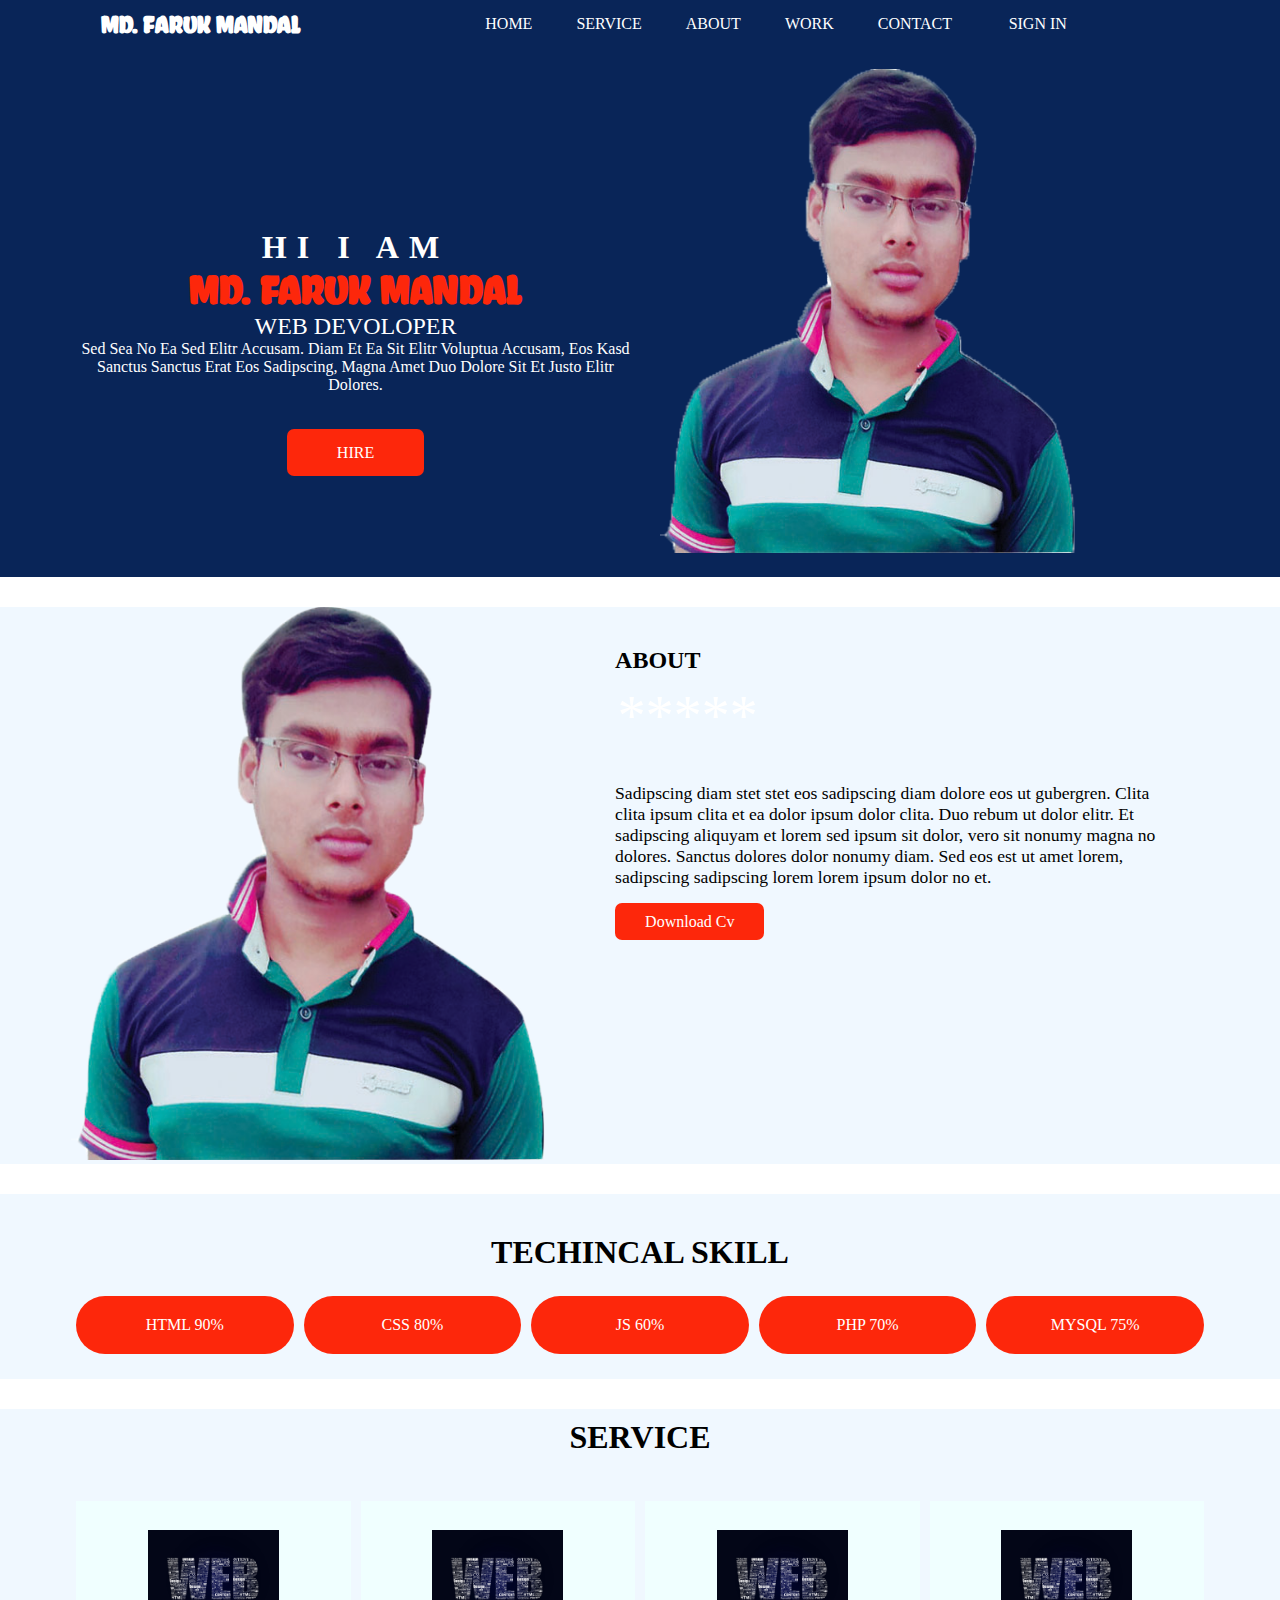
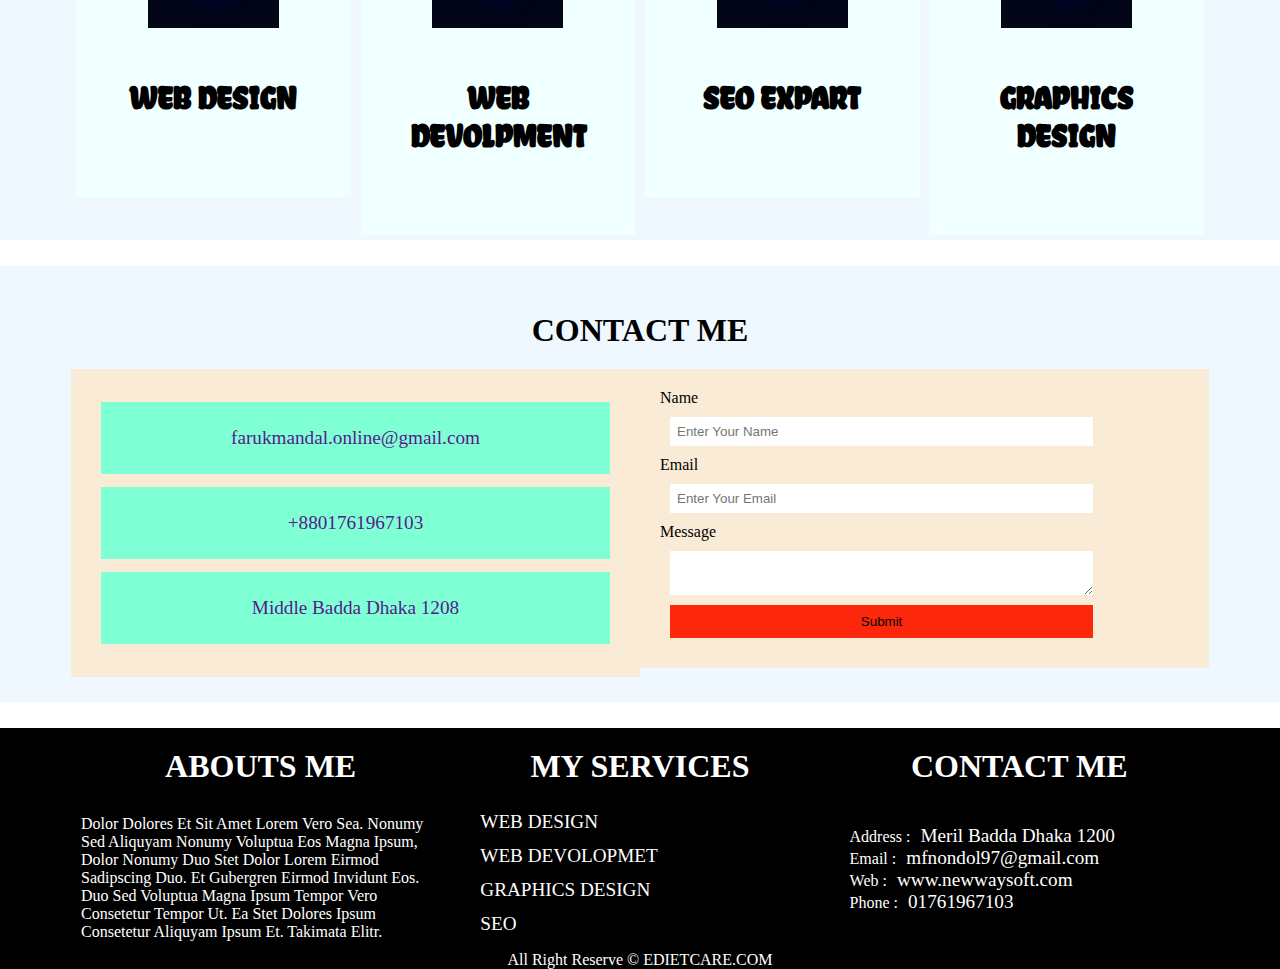
<file: index.html>
<!DOCTYPE html>
<html lang="en">
<head>
    <meta charset="UTF-8">
    <meta name="viewport" content="width=device-width, initial-scale=1.0">
    <title>Portfolio</title>
    <link rel="preconnect" href="https://fonts.googleapis.com">
    <link rel="preconnect" href="https://fonts.gstatic.com" crossorigin>
    <link href="https://fonts.googleapis.com/css2?family=Chela+One&family=Dancing+Script:wght@400;500;600;700&family=Open+Sans:ital,wght@0,300;0,400;0,600;0,800;1,400&display=swap" rel="stylesheet">
    <link rel="stylesheet" href="style.css">
</head>
    <body>
        <section class="header">
            <div class="container">
                <div class="row">
                    <div class="col-4">
                        <div class="logo">
                        <h2>Md. Faruk Mandal</h2>
                        </div>
                    </div>
                    <div class="co-7">
                        <div class="nav">
                            <div class="nav_menu">
                                <a href="">Home</a>
                                <a href="">Service</a>
                                <a href="">About</a>
                                <a href="">Work</a>
                                <a href="">Contact</a>
                            </div>
                        </div>
                    </div>
                    <div class="col-1">
                        <div class="sign_btn">
                            <a href="">Sign In</a>
                        </div>
                    </div>
                </div>
                <div class="row">
                    <div class="col-6"> 
                        <div class="banner">
                            <h3>Hi I am</h3>
                            <h2>Md. faruk Mandal</h2>
                            <span>Web Devoloper</span>
                            <p>Sed sea no ea sed elitr accusam. Diam et ea sit elitr voluptua accusam, eos kasd sanctus sanctus erat eos sadipscing, magna amet duo dolore sit et justo elitr dolores.</p>
                            <a href="">Hire</a>
                        </div>
                    </div>
                    <div class="col-6">
                        <div class="me_img">
                            <img src="images/faruk.png" alt="profile Images">
                        </div>
                    </div>
                </div>
            </div>

        </section>
        <section class="about">
            <div class="container">
                <div class="row">
                    <div class="col-5">
                        <div class="about_left">
                            <img src="images/faruk.png" alt="">
                        </div>
                        
                    </div>
                    <div class="col-7">
                        <div class="about_right">
                            <h3>About</h3>
                            <p><i>*</i><i>*</i><i>*</i><i>*</i><i>*</i></p>
                            <p>Sadipscing diam stet stet eos sadipscing diam dolore eos ut gubergren. Clita clita ipsum clita et ea dolor ipsum dolor clita. Duo rebum ut dolor elitr. Et sadipscing aliquyam et lorem sed ipsum sit dolor, vero sit nonumy magna no dolores. Sanctus dolores dolor nonumy diam. Sed eos est ut amet lorem, sadipscing sadipscing lorem lorem ipsum dolor no et.</p>
                            <a href="">Download Cv</a>
                        </div>
                    </div>
                </div>
            </div>
        </section>
        <section class="skill">
            <div class="container">
                <h3>Techincal Skill</h3>
                <div class="row">
                    <div class="col-3">
                        <div class="skill_html">
                            <a href="">Html 90%</a>
                        </div>  
                    </div>
                    <div class="col-3">
                        <div class="skill_html">
                            <a href="">Css 80%</a>
                        </div>
                    </div>
                    <div class="col-3">
                        <div class="skill_html">
                            <a href="">Js 60%</a>
                        </div>
                    </div>
                    <div class="col-3">
                        <div class="skill_html">
                            <a href="">Php 70%</a>
                        </div>
                    </div>
                    <div class="col-3">
                        <div class="skill_html">
                            <a href="">mysql 75%</a>
                        </div>
                    </div>

                </div>
            </div>
        </section>
        <section class="service">
            <div class="container">
                <h4>Service</h4>
                <div class="row">
                    <div class="col-3">
                        <div class="service_card">
                            <img src="images/web.jpg" alt="card image">
                            <h4>Web Design</h4>
                        </div>
                    </div>
                    <div class="col-3">
                        <div class="service_card">
                            <img src="images/web.jpg" alt="card image">
                            <h4>Web Devolpment</h4>
                        </div>
                    </div>
                    <div class="col-3">
                        <div class="service_card">
                            <img src="images/web.jpg" alt="card image">
                            <h4>Seo Expart</h4>
                        </div>
                    </div>
                    <div class="col-3">
                        <div class="service_card">
                            <img src="images/web.jpg" alt="card image">
                            <h4>Graphics Design</h4>
                        </div>
                    </div>
                </div>
            </div>
        </section>
        <section class="contact">
            <div class="container">
                <h4>Contact Me</h4>
                <div class="row">
                    
                    <div class="col-6">
                        <div class="contact_left">
                            <a href="">farukmandal.online@gmail.com</a>
                            <a href="">+8801761967103</a>
                            <a href="">Middle Badda Dhaka 1208</a>
                        </div>
                    </div>
                    <div class="col-6">
                        <div class="contact_right">
                            <form action="">
                                <span>Name</span>
                                <input type="text" placeholder="Enter Your Name">
                                <span>Email</span>
                                <input type="email" placeholder="Enter Your Email">
                                <span>Message</span>
                                <textarea name="" id=""  value="Enter Your Message ..."></textarea>
                                <input class="contact_btn" type="submit" value="Submit">
                            </form>
                        </div>
                    </div>
                </div>
            </div>

        </section>
		        <!-- Footer Start here -->
        <footer>
            <div class="footer">
                <div class="container">   
                     <div class="footer__head">
                        <div class="row">
                            <div class="col-4">
                                <div class="footer__abouts">
                                    <h3>abouts me</h3>
                                    <p>Dolor dolores et sit amet lorem vero sea. Nonumy sed aliquyam nonumy voluptua eos magna ipsum, dolor nonumy duo stet dolor lorem eirmod sadipscing duo. Et gubergren eirmod invidunt eos. Duo sed voluptua magna ipsum tempor vero consetetur tempor ut. Ea stet dolores ipsum consetetur aliquyam ipsum et. Takimata elitr.</p>
                                </div>
                            </div>
                            <div class="col-4">
                                <div class="footer__services">
                                    <h3>my services</h3>
                                    <ul>
                                        <li><a href="#">web design</a></li>
                                        <li><a href="#">web devolopmet</a></li>
                                        <li><a href="#">graphics design</a></li>
                                        <li><a href="#">seo</a></li>
                                    </ul>    
                                </div>
                            </div>
                            <div class="col-4">
                                <div class="footer__contact">
                                    <h3>contact me</h3>
                                    <ul>
                                        <li><span>Address  </span><p>:</p><a href="#">Meril Badda Dhaka 1200 </a></li>
                                        <li><span>Email  </span><p>:</p><a href="#">mfnondol97@gmail.com</a></li>
                                        <li><span>Web  </span><p>:</p><a href="#">www.newwaysoft.com</a></li>
                                        <li><span>Phone  </span><p>:</p><a href="#">01761967103</a></li>
                                    </ul>    
                                </div>
                            </div>
                        </div>
                     </div>
                </div>
                <div class="footer__copyrigrt">
                    <span>all right reserve &copy <a href="">edietcare.com</a></span>
                </div>
            </div>
        </footer>
    </body>
</html>
</file>
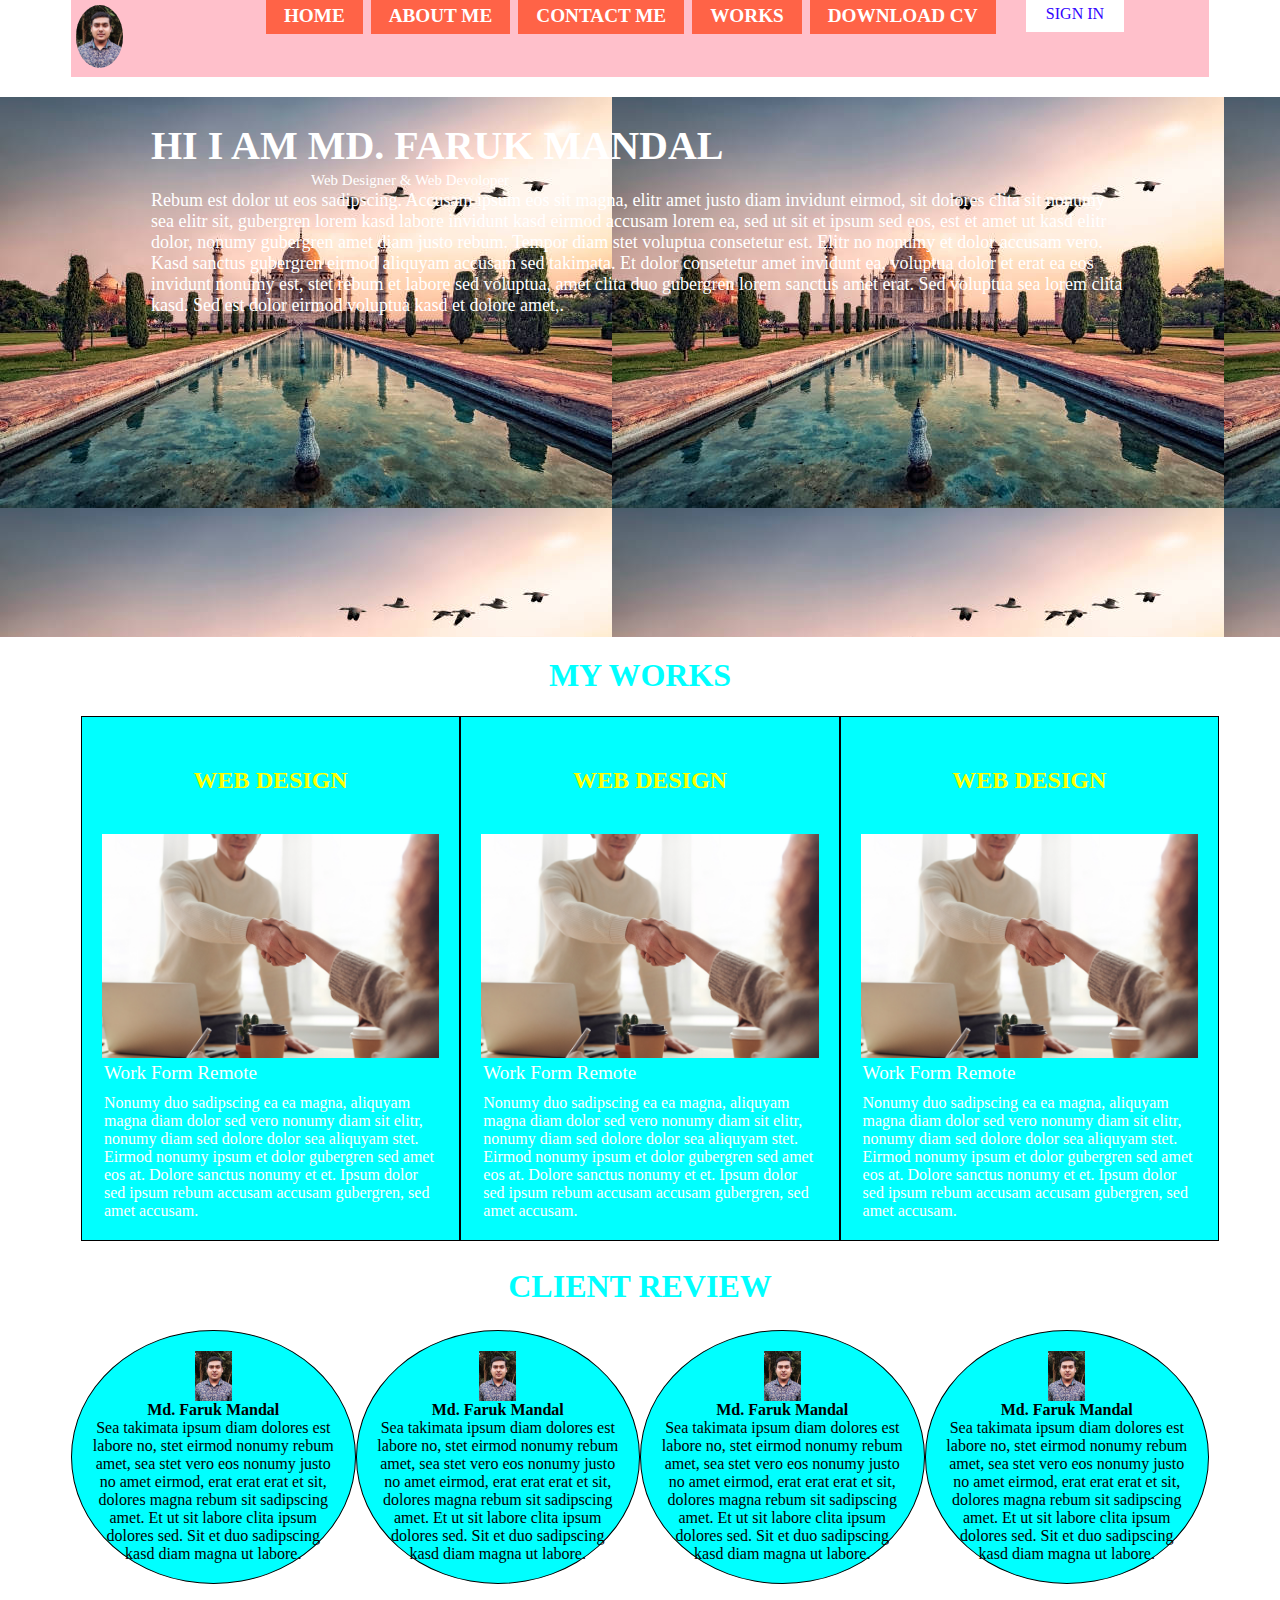
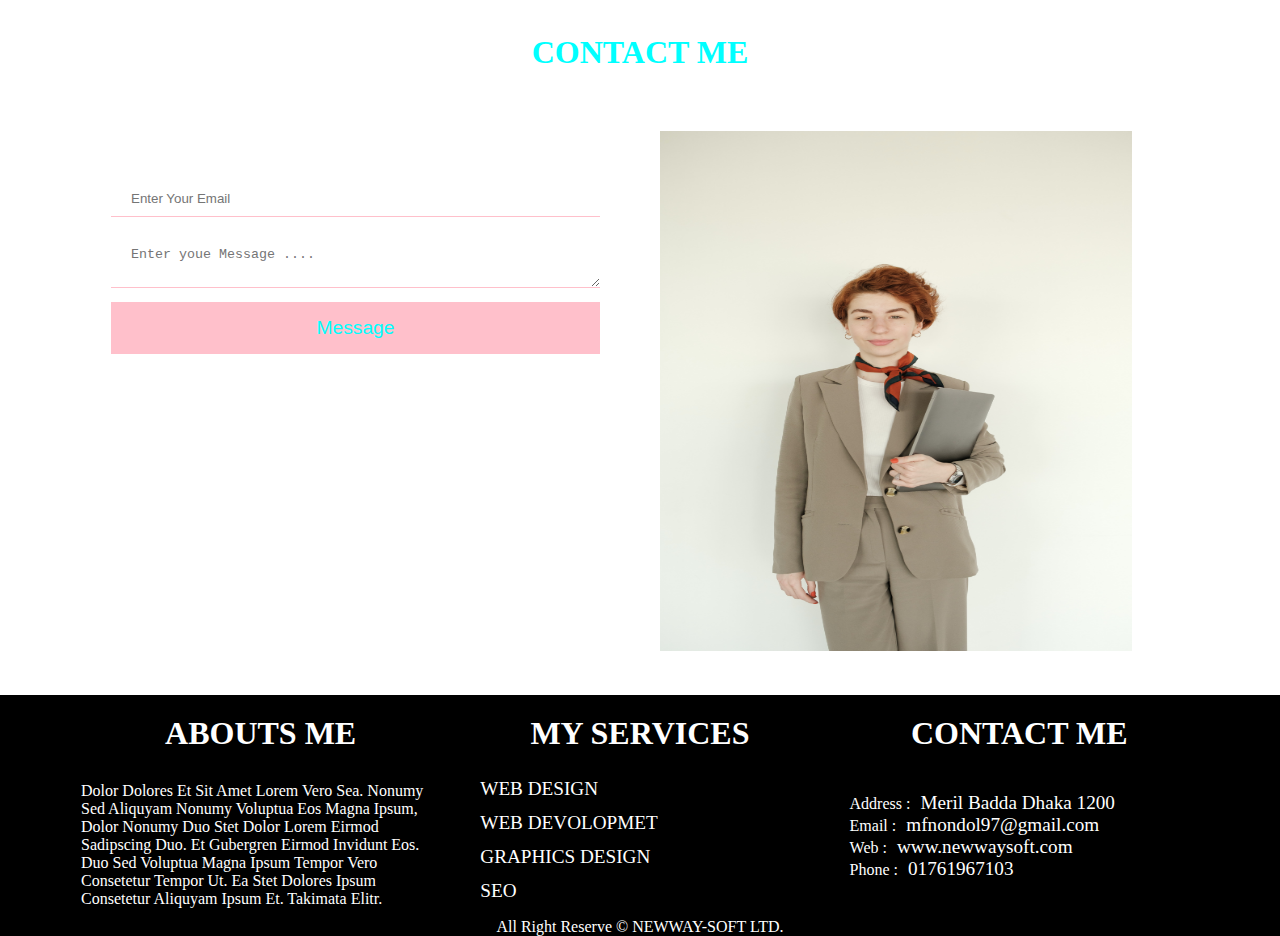
<file: cv/index.html>
<!DOCTYPE html>
<html lang="en">
    <head>
        <meta charset="UTF-8">
        <meta name="viewport" content="width=device-width, initial-scale=1.0">
        <link rel="stylesheet" href="style.css">
        <title>:: MD. FARUK MANDAL PORTFOLIO ::</title>
    </head>
    <body>
        <!-- Header Start here -->

        <header>
            <div class="container">
                
                
                <div class="header">
                    <div class="row">
                        <div class="col-2">
                            <div class="logo">
                                <img src="images/IMG_20181118_185407.jpg" alt="site logo">
                            </div>
                        </div>
                        <div class="col-8">
                                <div class="top__navbar">
                                    <div class="top__navbar__menu">
                                        <a href="#">home</a>
                                        <a href="#">about me</a>
                                        <a href="#">contact me</a>
                                        <a href="#">works</a>
                                        <a href="cv.html">download cv</a>
                                    </div>
                                </div>

                        </div>
                        <div class="col-2">
                            <div class="signing-btn">
                                <a href="#signin.html">sign in</a>
                            </div>
                        </div>
                        
                    </div>
                </div>
            </div>
        </header>
        <!-- Header ends here -->
        
        <!-- Banner Start here -->
        <div class="banner">
            <div class="banner__img">

                <div class="container">
                    <div class="banner__text">
                   
                        <h2>hi i am md. faruk mandal</h2>
                        <span>Web Designer & Web Devoloper</span>
                        <p>Rebum est dolor ut eos sadipscing. Accusam ipsum eos sit magna, elitr amet justo diam invidunt eirmod, sit dolores clita sit nonumy sea elitr sit, gubergren lorem kasd labore invidunt kasd eirmod accusam lorem ea, sed ut sit et ipsum sed eos, est et amet ut kasd elitr dolor, nonumy gubergren amet diam justo rebum. Tempor diam stet voluptua consetetur est. Elitr no nonumy et dolor accusam vero. Kasd sanctus gubergren eirmod aliquyam accusam sed takimata. Et dolor consetetur amet invidunt ea, voluptua dolor et erat ea eos invidunt nonumy est, stet rebum et labore sed voluptua, amet clita duo gubergren lorem sanctus amet erat. Sed voluptua sea lorem clita kasd. Sed est dolor eirmod voluptua kasd et dolore amet,.</p>
                    </div>
                </div>

            </div>
        </div>
        <!-- Banner ends here -->
        <!-- Works Start here -->
        <div class="work">
            <h3 class="work__heading">My Works</h3>
            <div class="container">
                <div class="row">
                    <div class="col-4">
                        <div class="work__card"> 
                            <div class="work__card--title">
                                <h3>web design</h3>
                            </div>
                            <div class="work__card--img">
                                <img src="images/bg.jpg" alt="">
                            </div>
                               
                            <div class="work__card--body">
                                <span>work form remote</span>
                                <p>Nonumy duo sadipscing ea ea magna, aliquyam magna diam dolor sed vero nonumy diam sit elitr, nonumy diam sed dolore dolor sea aliquyam stet. Eirmod nonumy ipsum et dolor gubergren sed amet eos at. Dolore sanctus nonumy et et. Ipsum dolor sed ipsum rebum accusam accusam gubergren, sed amet accusam.</p>
                            </div>

                            
                        </div>
                    </div>
                    <div class="col-4">
                        <div class="work__card"> 
                            <div class="work__card--title">
                                <h3>web design</h3>
                            </div>
                            <div class="work__card--img">
                                <img src="images/bg.jpg" alt="">
                            </div>
                               
                            <div class="work__card--body">
                                <span>work form remote</span>
                                <p>Nonumy duo sadipscing ea ea magna, aliquyam magna diam dolor sed vero nonumy diam sit elitr, nonumy diam sed dolore dolor sea aliquyam stet. Eirmod nonumy ipsum et dolor gubergren sed amet eos at. Dolore sanctus nonumy et et. Ipsum dolor sed ipsum rebum accusam accusam gubergren, sed amet accusam.</p>
                            </div>

                            
                        </div>
                    </div>
                    <div class="col-4">
                        <div class="work__card"> 
                            <div class="work__card--title">
                                <h3>web design</h3>
                            </div>
                            <div class="work__card--img">
                                <img src="images/bg.jpg" alt="">
                            </div>
                               
                            <div class="work__card--body">
                                <span>work form remote</span>
                                <p>Nonumy duo sadipscing ea ea magna, aliquyam magna diam dolor sed vero nonumy diam sit elitr, nonumy diam sed dolore dolor sea aliquyam stet. Eirmod nonumy ipsum et dolor gubergren sed amet eos at. Dolore sanctus nonumy et et. Ipsum dolor sed ipsum rebum accusam accusam gubergren, sed amet accusam.</p>
                            </div>

                            
                        </div>
                    </div>
                </div>
                   
            </div>
        </div>


        <!-- Works ends here -->
        <div id="div__clear"></div>
        <!-- Client section Start here -->
        <section class="client">
            <h3 class="client__h3">Client review</h3>
            <div class="container">
                
                <div class="client__review">
                    <div class="row">
                    
                        <div class="col-3">
                            <div class="client__card">
                                <div class="client__card--head">
                                    <img src="images/IMG_20181118_185407.jpg" alt="client images">
                                    <h4>Md. Faruk Mandal</h4>
                                </div>
                                <div class="client__card--body">
                                    <p>Sea takimata ipsum diam dolores est labore no, stet eirmod nonumy rebum amet, sea stet vero eos nonumy justo no amet eirmod, erat erat erat et sit, dolores magna rebum sit sadipscing amet. Et ut sit labore clita ipsum dolores sed. Sit et duo sadipscing kasd diam magna ut labore.</p>
                                </div>
                            </div>
                        </div>
                        <div class="col-3">
                            <div class="client__card">
                                <div class="client__card--head">
                                    <img src="images/IMG_20181118_185407.jpg" alt="client images">
                                    <h4>Md. Faruk Mandal</h4>
                                </div>
                                <div class="client__card--body">
                                    <p>Sea takimata ipsum diam dolores est labore no, stet eirmod nonumy rebum amet, sea stet vero eos nonumy justo no amet eirmod, erat erat erat et sit, dolores magna rebum sit sadipscing amet. Et ut sit labore clita ipsum dolores sed. Sit et duo sadipscing kasd diam magna ut labore.</p>
                                </div>
                            </div>
                        </div>
                        <div class="col-3">
                            <div class="client__card">
                                <div class="client__card--head">
                                    <img src="images/IMG_20181118_185407.jpg" alt="client images">
                                    <h4>Md. Faruk Mandal</h4>
                                </div>
                                <div class="client__card--body">
                                    <p>Sea takimata ipsum diam dolores est labore no, stet eirmod nonumy rebum amet, sea stet vero eos nonumy justo no amet eirmod, erat erat erat et sit, dolores magna rebum sit sadipscing amet. Et ut sit labore clita ipsum dolores sed. Sit et duo sadipscing kasd diam magna ut labore.</p>
                                </div>
                            </div>
                        </div>
                        <div class="col-3">
                            <div class="client__card">
                                <div class="client__card--head">
                                    <img src="images/IMG_20181118_185407.jpg" alt="client images">
                                    <h4>Md. Faruk Mandal</h4>
                                </div>
                                <div class="client__card--body">
                                    <p>Sea takimata ipsum diam dolores est labore no, stet eirmod nonumy rebum amet, sea stet vero eos nonumy justo no amet eirmod, erat erat erat et sit, dolores magna rebum sit sadipscing amet. Et ut sit labore clita ipsum dolores sed. Sit et duo sadipscing kasd diam magna ut labore.</p>
                                </div>
                            </div>
                        </div>
                        
                    </div>
                </div>
            </div>

        </section>
        <!-- Client section  Ends here -->
        <div id="div__clear"></div>
        <!-- Contact me Start here -->
        <section class="contact">
            <div class="container">
                <h3>contact me</h3>
                
                <div class="row">
                    <div class="col-6">
                        <div class="contact__me">
                            
                            <form action="" method="post">                  
                                <input class="email__input" type="email" placeholder="Enter Your Email">                       
                                <textarea class="contact__message" placeholder="Enter youe Message ...." name="" id="" ></textarea>
                                <input class="btn contact__btn" type="submit" value="Message">

                            </form>
                        </div>
                    </div>
                    <div class="col-6">
                        <div class="contact__img">
                            <img src="images/contact.jpg" alt="">
                        </div>
                    </div>
                </div>
            </div>
        </section>


        <!-- Contact me ends here -->
        <div id="div__clear"></div>
        <!-- Footer Start here -->
        <footer>
            <div class="footer">
                <div class="container">   
                     <div class="footer__head">
                        <div class="row">
                            <div class="col-4">
                                <div class="footer__abouts">
                                    <h3>abouts me</h3>
                                    <p>Dolor dolores et sit amet lorem vero sea. Nonumy sed aliquyam nonumy voluptua eos magna ipsum, dolor nonumy duo stet dolor lorem eirmod sadipscing duo. Et gubergren eirmod invidunt eos. Duo sed voluptua magna ipsum tempor vero consetetur tempor ut. Ea stet dolores ipsum consetetur aliquyam ipsum et. Takimata elitr.</p>
                                </div>
                            </div>
                            <div class="col-4">
                                <div class="footer__services">
                                    <h3>my services</h3>
                                    <ul>
                                        <li><a href="#">web design</a></li>
                                        <li><a href="#">web devolopmet</a></li>
                                        <li><a href="#">graphics design</a></li>
                                        <li><a href="#">seo</a></li>
                                    </ul>    
                                </div>
                            </div>
                            <div class="col-4">
                                <div class="footer__contact">
                                    <h3>contact me</h3>
                                    <ul>
                                        <li><span>Address  </span><p>:</p><a href="#">Meril Badda Dhaka 1200 </a></li>
                                        <li><span>Email  </span><p>:</p><a href="#">mfnondol97@gmail.com</a></li>
                                        <li><span>Web  </span><p>:</p><a href="#">www.newwaysoft.com</a></li>
                                        <li><span>Phone  </span><p>:</p><a href="#">01761967103</a></li>
                                    </ul>    
                                </div>
                            </div>
                        </div>
                     </div>
                </div>
                <div class="footer__copyrigrt">
                    <span>all right reserve &copy <a href="">newway-soft ltd.</a></span>
                </div>
            </div>
        </footer>
        <!-- Footer ends here -->


    </body>
</html>
</file>
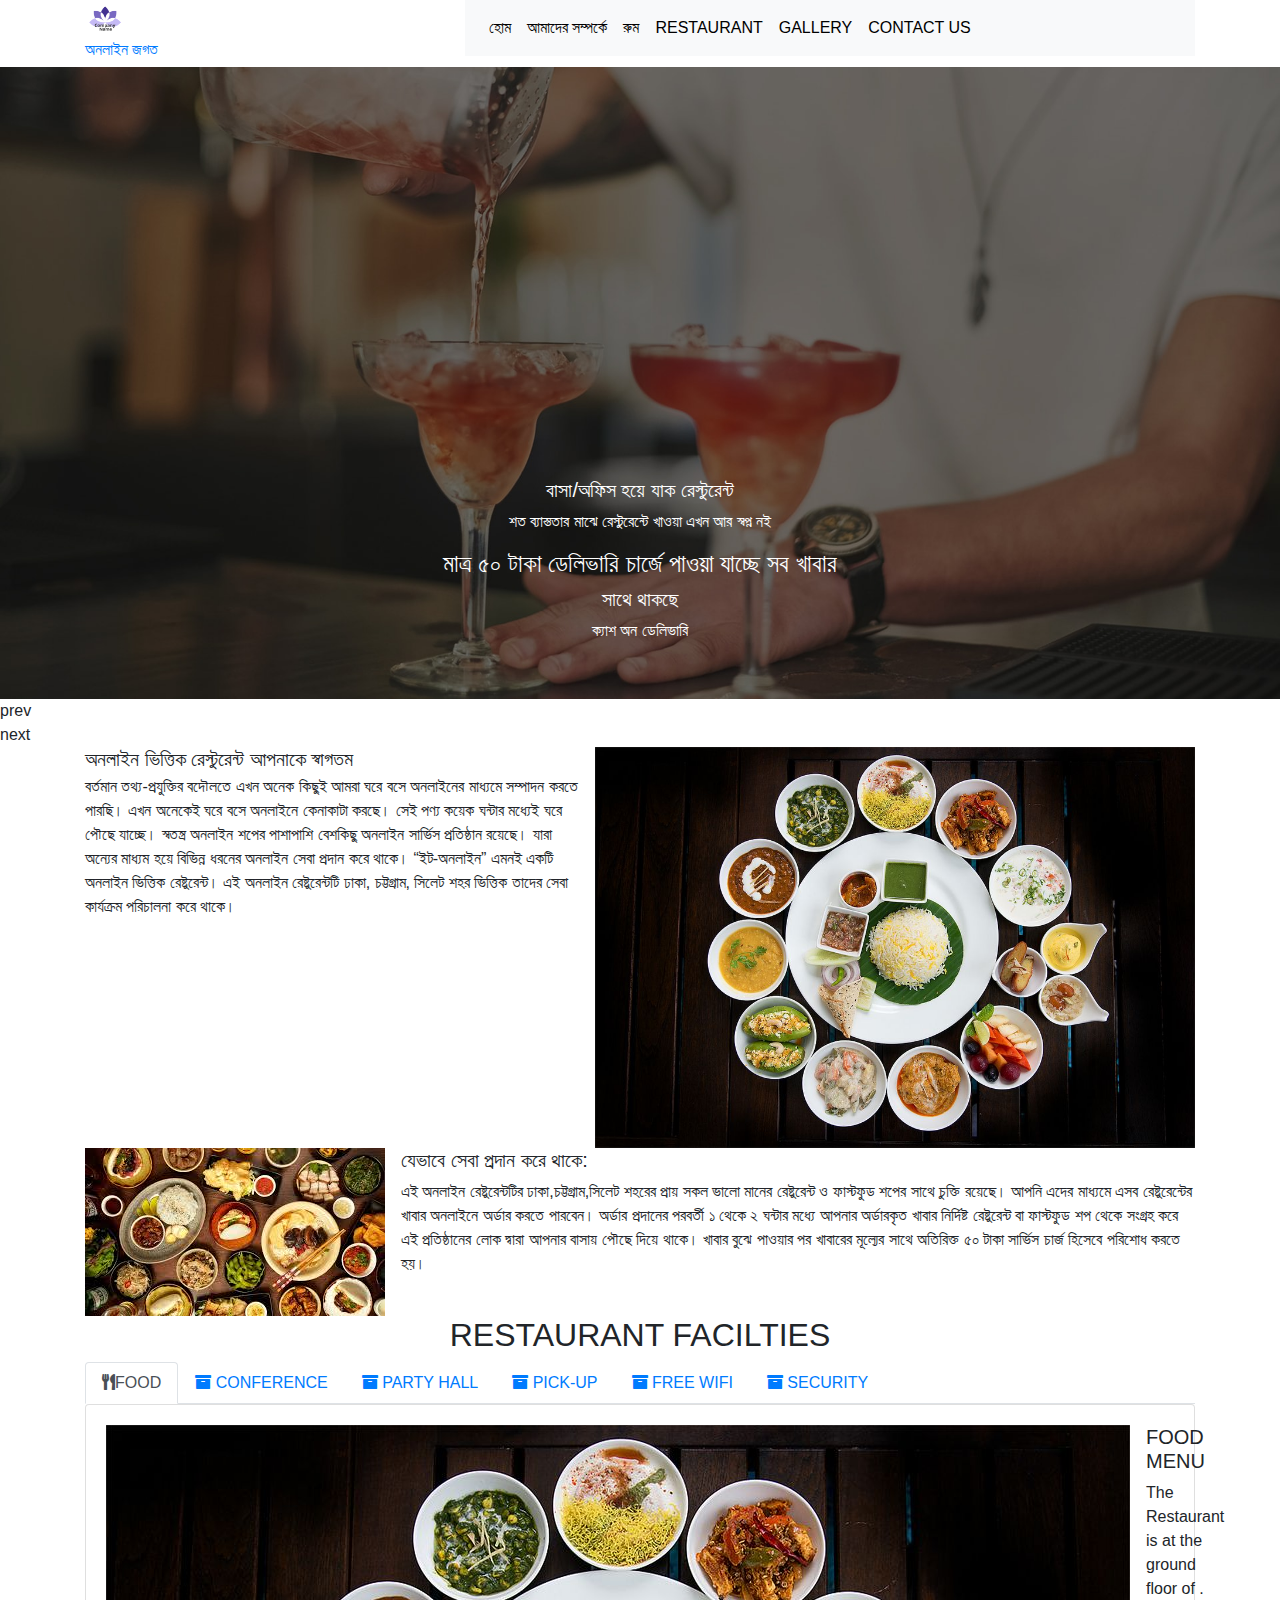
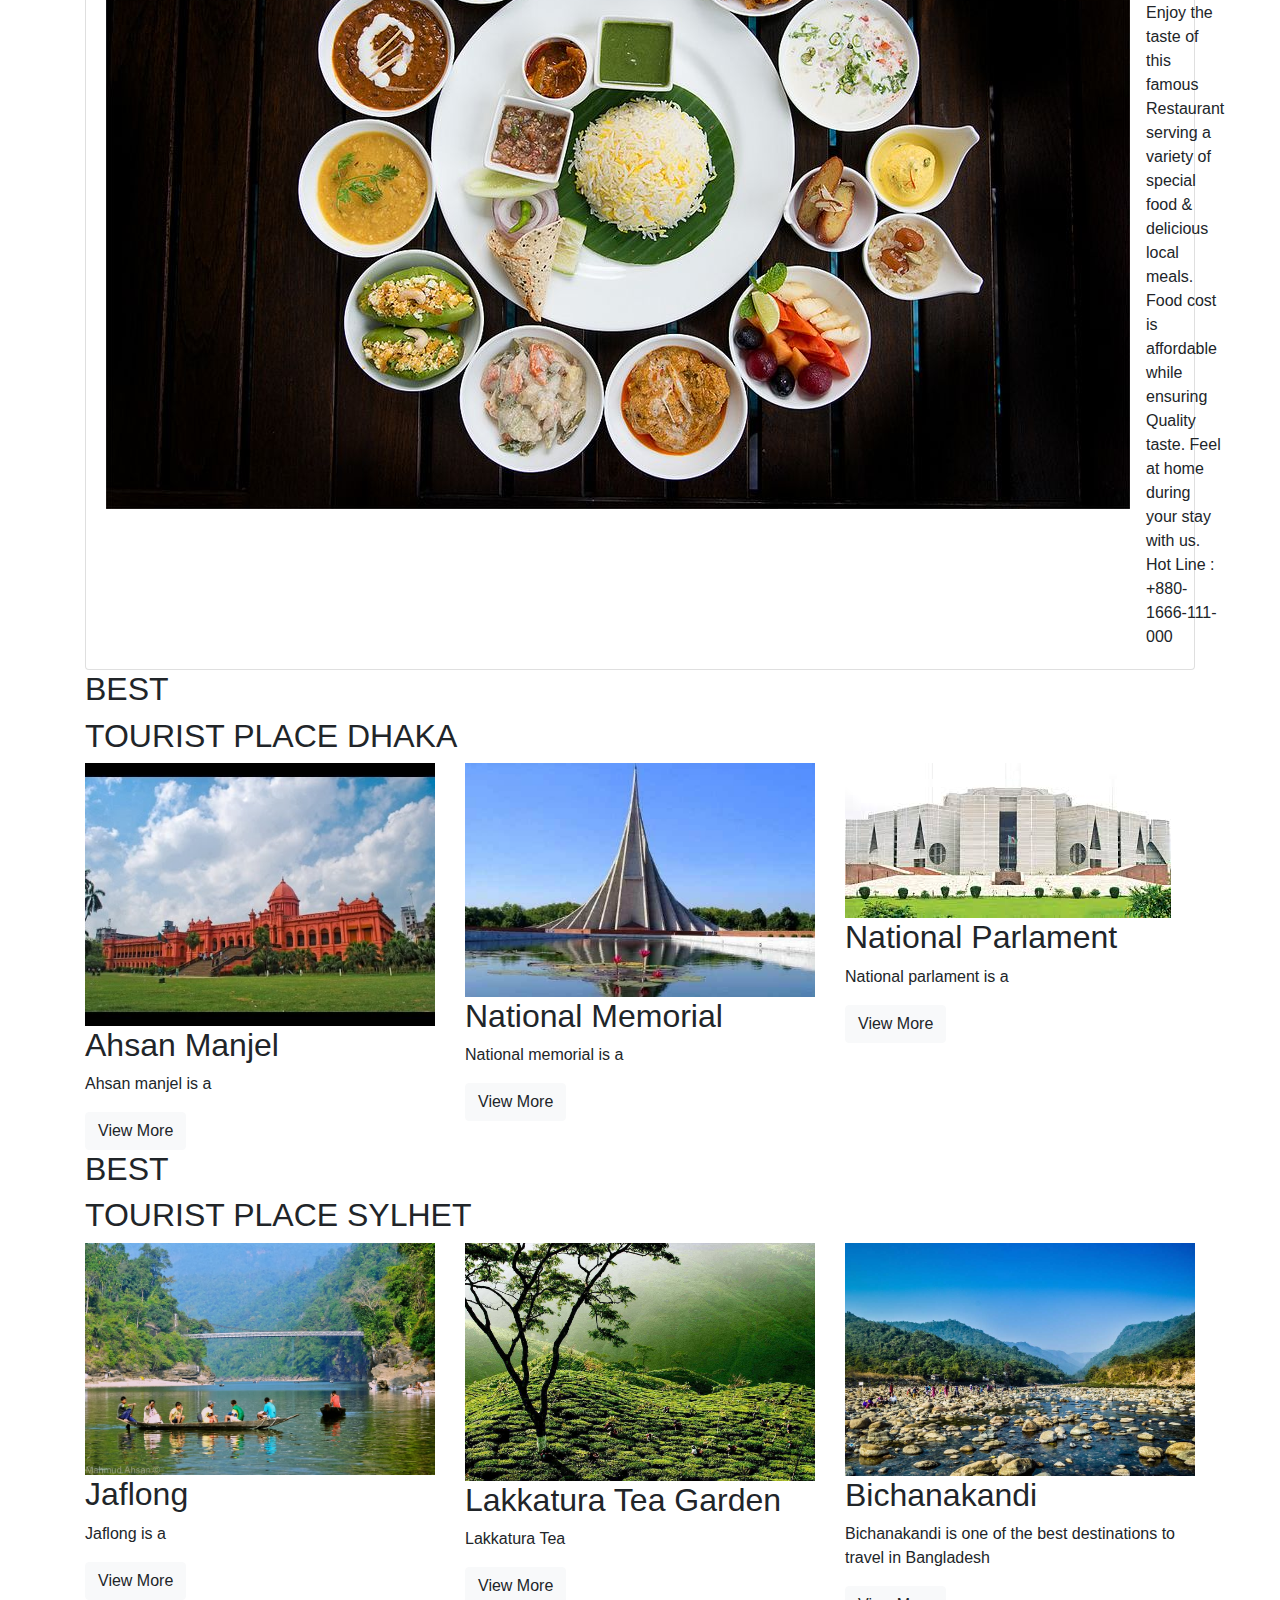
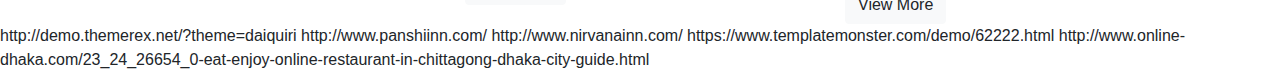
<file: Restaurants Management System/index.html>
<!DOCTYPE HTML>
<html lang="en-US">
	<head>
		<meta charset="UTF-8">
		<title>Wellcome To HighWay Restrurent</title>
		<link rel="stylesheet" href="css/owl.carousel.min.css">
		<link rel="stylesheet" href="css/owl.theme.default.min.css">
		<link rel="stylesheet" href="css/bootstrap.min.css">
		<link rel="stylesheet" href="css/css/fontawesome-all.min.css">
		<link rel="stylesheet" href="css/style.css">
	</head>
	<body>
		<!--Start Hader Section-->
		<div class="container">
			<div class="header">
				<div class="row">
					<div class="col-md-4">
						
						<img class="" height="40px" src="images/logo-ex-7.png" alt="" />
						<h6 class="text-primary">অনলাইন জগত</h6>
					</div>
					<div class="col-md-8">
					<nav class="navbar navbar-expand-lg navbar-light bg-light">
						<div class="collapse navbar-collapse" id="navbarTogglerDemo02">
							<ul class="navbar-nav mr-auto bg-light text-uppercase mt-2 mt-lg-0">
								<li class="nav-item">
									<a class="nav-link" style="color:black;" href="index.html"> হোম</a>
								</li>
								<li class="nav-item">
									<a class="nav-link" style="color:black;" href="about.html">আমাদের সম্পর্কে</a>
								</li>
								<li class="nav-item dropdown">
									<a class="nav-link dropdown" style="color:black;" href="#" id="navbarDropdown" role="button" data-toggle="dropdown" aria-haspopup="true" aria-expanded="false">রুম</a>
									<div class="dropdown-menu" aria-labelledby="navbarDropdown">
										<a class="dropdown-item" href="#">জোডা শৌখিন কক্ষ</a>
										<a class="dropdown-item" href="#">একক শৌখিন কক্ষ</a>
										<a class="dropdown-item" href="#">দম্পতি শৌখিন কক্ষ</a>
										<a class="dropdown-item" href="#">পারিবারিক উপযুক্ত কক্ষ</a>
									</div>
								</li>
								
								<li class="nav-item">
									<a class="nav-link" style="color:black;" href="restaurant.html">Restaurant</a>
								</li>
								<li class="nav-item">
									<a class="nav-link" style="color:black;" href="gallery.html">Gallery</a>
								</li>
								<li class="nav-item">
									<a class="nav-link" style="color:black;" href="contactus.html"> Contact Us</a>
								</li>
								
							</ul>
							</nav>
						</div>
					</div>
				</div>
			</div>
		</div>
		<div class="headerSlider">
			<div id="carouselSlidesOnly" class="headerCarousel carousel slide" data-ride="carousel">
				<div class="carousel-inner">
					<div class="carousel-item active">
						<img class="d-block w-100" src="images/slider_1_1.jpg" alt="">
						<div class="carousel-caption d-none d-md-block">
							<h5>বাসা/অফিস হয়ে যাক রেস্টুরেন্ট</h5>
							<p>শত ব্যাস্ততার মাঝে রেস্টুরেন্টে খাওয়া এখন আর স্বপ্ন নই </p>
							<h4>মাত্র ৫০ টাকা ডেলিভারি চার্জে পাওয়া যাচ্ছে সব খাবার</h4>
							<h5>সাথে থাকছে </h5>
							<p>ক্যাশ অন ডেলিভারি</p>
						</div>
					</div>
					<div class="carousel-item">
						<img class="d-block w-100" src="images/slider_1_2.jpg" alt="">
						<div class="carousel-caption d-none d-md-block">
							<h5>বাসা/অফিস হয়ে যাক রেস্টুরেন্ট</h5>
							<p>শত ব্যাস্ততার মাঝে রেস্টুরেন্টে খাওয়া এখন আর স্বপ্ন নই </p>
							<h4>মাত্র ৫০ টাকা ডেলিভারি চার্জে পাওয়া যাচ্ছে সব খাবার</h4>
							<h5>সাথে থাকছে </h5>
							<p>ক্যাশ অন ডেলিভারি</p>
						</div>
					</div>
					<div class="carousel-item">
						<img class="d-block w-100" src="images/slider_1_3.jpg" alt="">
						<div class="carousel-caption d-none d-md-block">
							<h5>বাসা/অফিস হয়ে যাক রেস্টুরেন্ট</h5>
							<p>শত ব্যাস্ততার মাঝে রেস্টুরেন্টে খাওয়া এখন আর স্বপ্ন নই </p>
							<h4>মাত্র ৫০ টাকা ডেলিভারি চার্জে পাওয়া যাচ্ছে সব খাবার</h4>
							<h5>সাথে থাকছে </h5>
							<p>ক্যাশ অন ডেলিভারি</p>
						</div>
					</div>
				</div>
			</div>
		</div>
		<!--End Hader Section-->
		<!--start online-restaurant  Section-->
			<section class="online-restaurant">
				<div class="container">
					<div class="media">
						<div class="media-body">
							<h5 class="mt-0 mb-1">অনলাইন ভিত্তিক  রেস্টুরেন্ট আপনাকে স্বাগতম </h5>
							বর্তমান তথ্য-প্রযুক্তির বদৌলতে এখন অনেক কিছুই আমরা ঘরে বসে অনলাইনের মাধ্যমে সম্পাদন করতে পারছি। এখন অনেকেই ঘরে বসে অনলাইনে কেনাকাটা করছে। সেই পণ্য কয়েক ঘন্টার মধ্যেই ঘরে পৌছে যাচ্ছে। স্বতন্ত্র অনলাইন শপের পাশাপাশি বেশকিছু অনলাইন সার্ভিস প্রতিষ্ঠান রয়েছে। যারা অন্যের মাধ্যম হয়ে বিভিন্ন ধরনের অনলাইন সেবা প্রদান করে থাকে। “ইট-অনলাইন” এমনই একটি অনলাইন ভিত্তিক রেষ্টুরেন্ট। এই অনলাইন রেষ্টুরেন্টটি  ঢাকা, চট্টগ্রাম, সিলেট শহর ভিত্তিক তাদের সেবা কার্যক্রম পরিচালনা করে থাকে।
						</div>
						<img class="ml-3 img-fluid "width="600px" src="images/foodmenu.jpg" alt="image">
					</div>
				</div>
			</section>
		<!--End online-restaurant Section-->
		<!--Start online-restaurant Service Section-->
		<div class="container">
			<div class="services">
				<div class="media">
					<img class="mr-3 img-fluid" src="images/food.jpg" alt="Generic placeholder image">
					<div class="media-body">
						<h5 class="mt-0">যেভাবে সেবা প্রদান করে থাকে:</h5>
						এই অনলাইন রেষ্টুরেন্টটির  ঢাকা,চট্টগ্রাম,সিলেট শহরের প্রায় সকল ভালো মানের রেষ্টুরেন্ট ও ফাস্টফুড শপের সাথে চুক্তি রয়েছে। আপনি এদের মাধ্যমে এসব রেষ্টুরেন্টের খাবার অনলাইনে অর্ডার করতে পারবেন। অর্ডার প্রদানের পরবর্তী ১ থেকে ২ ঘন্টার মধ্যে আপনার অর্ডারকৃত খাবার নির্দিষ্ট রেষ্টুরেন্ট বা ফাস্টফুড শপ থেকে সংগ্রহ করে এই প্রতিষ্ঠানের লোক দ্বারা আপনার বাসায় পৌছে দিয়ে থাকে। খাবার বুঝে পাওয়ার পর খাবারের মূল্যের সাথে অতিরিক্ত ৫০ টাকা সার্ভিস চার্জ হিসেবে পরিশোধ করতে হয়।
					</div>
				</div>
			</div>
		</div>
		<!--End online-restaurant Service Section-->
		
		<!--Start Restaurant facility Section-->
		<section class="restaurant-facility">
			<div class="container">
				<h2 align="center">RESTAURANT FACILTIES</h2>
				<div class="facility">
					<ul class="nav nav-tabs" id="myTab" role="tablist">
						<li class="nav-item">
							<a class="nav-link active" id="food-tab" data-toggle="tab" href="#food" role="tab" aria-controls="home" aria-selected="true"><i class="fas fa-utensils"></i><span>FOOD</span></a>
						</li>
						<li class="nav-item">
							<a class="nav-link" id="conference-tab" data-toggle="tab" href="#conference" role="tab" aria-controls="conference-tab" aria-selected="false"><i class="fas fa-archive"></i>
							<span>CONFERENCE</span></a>
						</li>
						<li class="nav-item">
							<a class="nav-link" id="party-hall-teb" data-toggle="tab" href="#party-hall" role="tab" aria-controls="party-hall" aria-selected="false"><i class="fas fa-archive"></i>
							<span>PARTY HALL</span></a>
						</li>
						<li class="nav-item">
							<a class="nav-link" id="pick-up-tab" data-toggle="tab" href="#pick-up" role="tab" aria-controls="pick-up" aria-selected="false"><i class="fas fa-archive"></i>
							<span>PICK-UP</span></a>
						</li>
						<li class="nav-item">
							<a class="nav-link" id="wifi-tab" data-toggle="tab" href="#wifi" role="tab" aria-controls="wifi" aria-selected="false"><i class="fas fa-archive"></i>
							<span>FREE WIFI</span></a>
						</li>
						<li class="nav-item">
							<a class="nav-link" id="security-tab" data-toggle="tab" href="#security" role="tab" aria-controls="security" aria-selected="false"><i class="fas fa-archive"></i>
							<span>SECURITY</span></a>
						</li>
					</ul>
					<div class="tab-content" id="myTabContent">
						<div class="tab-pane fade show active" id="food" role="tabpanel" aria-labelledby="food-tab">
							<div class="card card-body">
								<div class="media">
									<img class="mr-3 img-fluid" height="150px" src="images/foodmenu.jpg" alt="Generic placeholder image">
									<div class="media-body">
										<h5 class="mt-0">FOOD MENU</h5>
										The Restaurant is at the ground floor of . Enjoy the taste of this famous Restaurant serving a variety of special food & delicious local meals. Food cost is affordable while ensuring Quality taste.
										<span>Feel at home during your stay with us.
										Hot Line : +880-1666-111-000</span>
									</div>
								</div>
							</div>
						</div>
					<div class="tab-pane fade" id="conference" role="tabpanel" aria-labelledby="conference-tab">
						<div class="card card-body">
								<div class="media">
									<img class="mr-3 img-fluid" height="150px" src="images/conference.jpg" alt="Generic placeholder image">
									<div class="media-body">
										<h5 class="mt-0">CONFERENCE HALL</h5>
										Our Conference Hall is perfect for Meetings and Events. Whether it's a small seminar or a casual discussion meeting. Our Conference Hall is large enough to accommodate upto 50 people at the same time. 
									</div>
								</div>
						</div>
					</div>
						<div class="tab-pane fade" id="party-hall" role="tabpanel" aria-labelledby="party-hall-tab">
							<div class="card card-body">
								<div class="media">
									<img class="mr-3 img-fluid" height="150px" src="images/party.jpg" alt="Generic placeholder image">
									<div class="media-body">
										<h5 class="mt-0">Party Hall</h5>
										We have a Luxurious & Spacious Party Hall that's large enough to accommodate more than 200 guests at a time.
										Our excellent service team are always ready to maintain all kinds of facilities in a pleasing environment. 
										<span>Service Hours: 12:00 A.M to 11:00 P.M.</span>
									</div>
								</div>
							</div>
						</div>
						<div class="tab-pane fade" id="pick-up" role="tabpanel" aria-labelledby="pick-up-tab">
							<div class="card card-body">
								<div class="media">
									<img class="mr-3 img-fluid" height="150px" src="images/pickup.jpg" alt="Generic placeholder image">
									<div class="media-body">
										<h5 class="mt-0">Pick Up & Drop Facility</h5>
										We have transportation service for our guests. One of our primary aims is to move our guests from their mode of transport to our Inn. Our goal to make it convenient for our guests to reach their destination safely and in a hassle free manner.
									</div>
								</div>
							</div>
						</div>
						<div class="tab-pane fade" id="wifi" role="tabpanel" aria-labelledby="wifi-tab">
							<div class="card card-body">
								<div class="media">
									<img class="mr-3 img-fluid" height="150px" src="images/wifi.jpg" alt="Generic placeholder image">
									<div class="media-body">
										<h5 class="mt-0">Free WIFI</h5>
										High Speed Wi-Fi Connection is available 24/7
									</div>
								</div>
							</div>
						</div>
						<div class="tab-pane fade" id="security" role="tabpanel" aria-labelledby="security-tab">
							<div class="card card-body">
								<div class="media">
									<img class="mr-3 img-fluid" height="150px" src="images/cc.jpg" alt="Generic placeholder image">
									<div class="media-body">
										<h5 class="mt-0">CCTV Security</h5>
										The restaurant is protected all day and night with high quality CCTV Cameras.
									</div>
								</div>
							</div>
						</div>
					</div>
				</div>
			</div>
		</section>
		<!--End Restaurant facility Section-->
		<!--Start Best Tourist Section-->
		<section class="tourist">
			<div class="container">
				<h2>BEST</h2>
				<h2>TOURIST PLACE DHAKA</h2>
				<div class="row">
					<div class="col-md-4">
						<div class="tourist-place-info">
							<img class="mr-3 img-fluid" src="images/ahsanmanjel.jpg" alt="" />
							<h2>Ahsan Manjel</h2>
							<p>Ahsan manjel is a </p>
							<button type="button" class="btn btn-light">View More</button>
						</div>
					</div>
					<div class="col-md-4">
						<div class="tourist-place-info">
							<img class="mr-3 img-fluid" src="images/natitonalmemorial.jpg" alt="" />
							<h2>National Memorial</h2>
							<p>National memorial is a</p>
							<button type="button" class="btn btn-light">View More</button>
						</div>
					</div>
					<div class="col-md-4">
						<div class="tourist-place-info">
							<img class="mr-3 img-fluid" src="images/nationalparlament.jpg" alt="" />
							<h2>National Parlament</h2>
							<p>National parlament is a</p>
							<button type="button" class="btn btn-light">View More</button>
						</div>
					</div>
				</div>
				<h2>BEST</h2>
				<h2>TOURIST PLACE SYLHET</h2>
				<div class="row">
					<div class="col-md-4">
						<div class="tourist-place-info">
							<img class="mr-3 img-fluid" src="images/jaflong.jpg" alt="" />
							<h2>Jaflong </h2>
							<p>Jaflong is a </p>
							<button type="button" class="btn btn-light">View More</button>
						</div>
					</div>
					<div class="col-md-4">
						<div class="tourist-place-info">
							<img class="mr-3 img-fluid" src="images/lakkatura.jpg" alt="" />
							<h2>Lakkatura Tea Garden</h2>
							<p>Lakkatura Tea  </p>
							<button type="button" class="btn btn-light">View More</button>
						</div>
					</div>
					<div class="col-md-4">
						<div class="tourist-place-info">
							<img class="mr-3 img-fluid" src="images/bisnakandi.jpg" alt="" />
							<h2>Bichanakandi</h2>
							<p>Bichanakandi is one of the best destinations to travel in Bangladesh </p>
							<button type="button" class="btn btn-light">View More</button>
						</div>
					</div>
				</div>			
			</div>
		</section>
		<!--End Best Tourist Section-->
		
		<!-- jQuery first, then Tether, then Bootstrap JS. -->
		<script src="js/jquery.js"></script>
		<script src="js/popper.min.js" ></script>
		<script src="js/bootstrap.min.js"></script>
		<script src="js/owl.carousel.min.js"></script>	
		<script src="js/owl.carousel.js"></script>
			
		<script>
			$('.headerCarousel').owlCarousel({

				loop:false,
				margin:10,
				nav:false,
				dots:false,
				responsive:{
					0:{
						items:1
					},
					600:{
						items:1
					},
					1000:{
						items:1
					}
				}
			});
			
		</script>
		<!-- end jQuery first, then Tether, then Bootstrap JS. -->
		http://demo.themerex.net/?theme=daiquiri
		http://www.panshiinn.com/
		http://www.nirvanainn.com/
		https://www.templatemonster.com/demo/62222.html
		http://www.online-dhaka.com/23_24_26654_0-eat-enjoy-online-restaurant-in-chittagong-dhaka-city-guide.html
	</body>
</html>
</file>
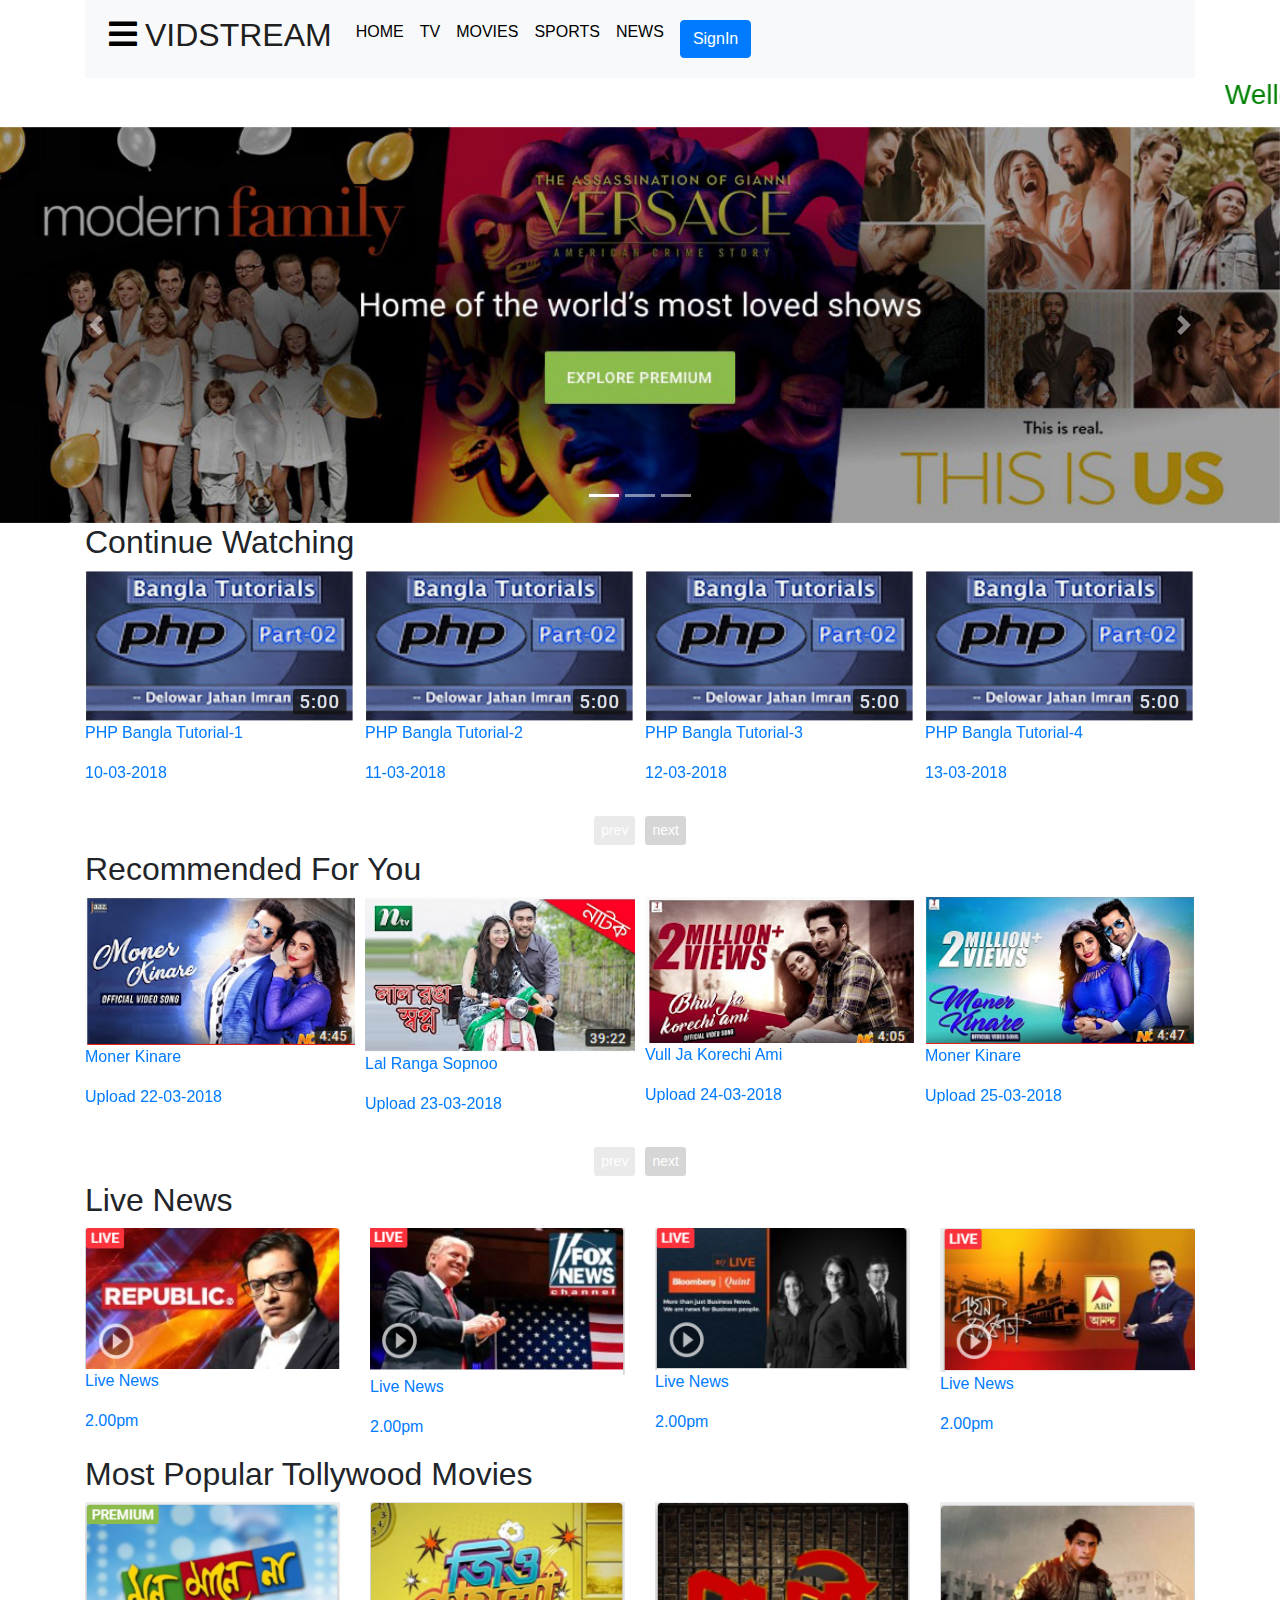
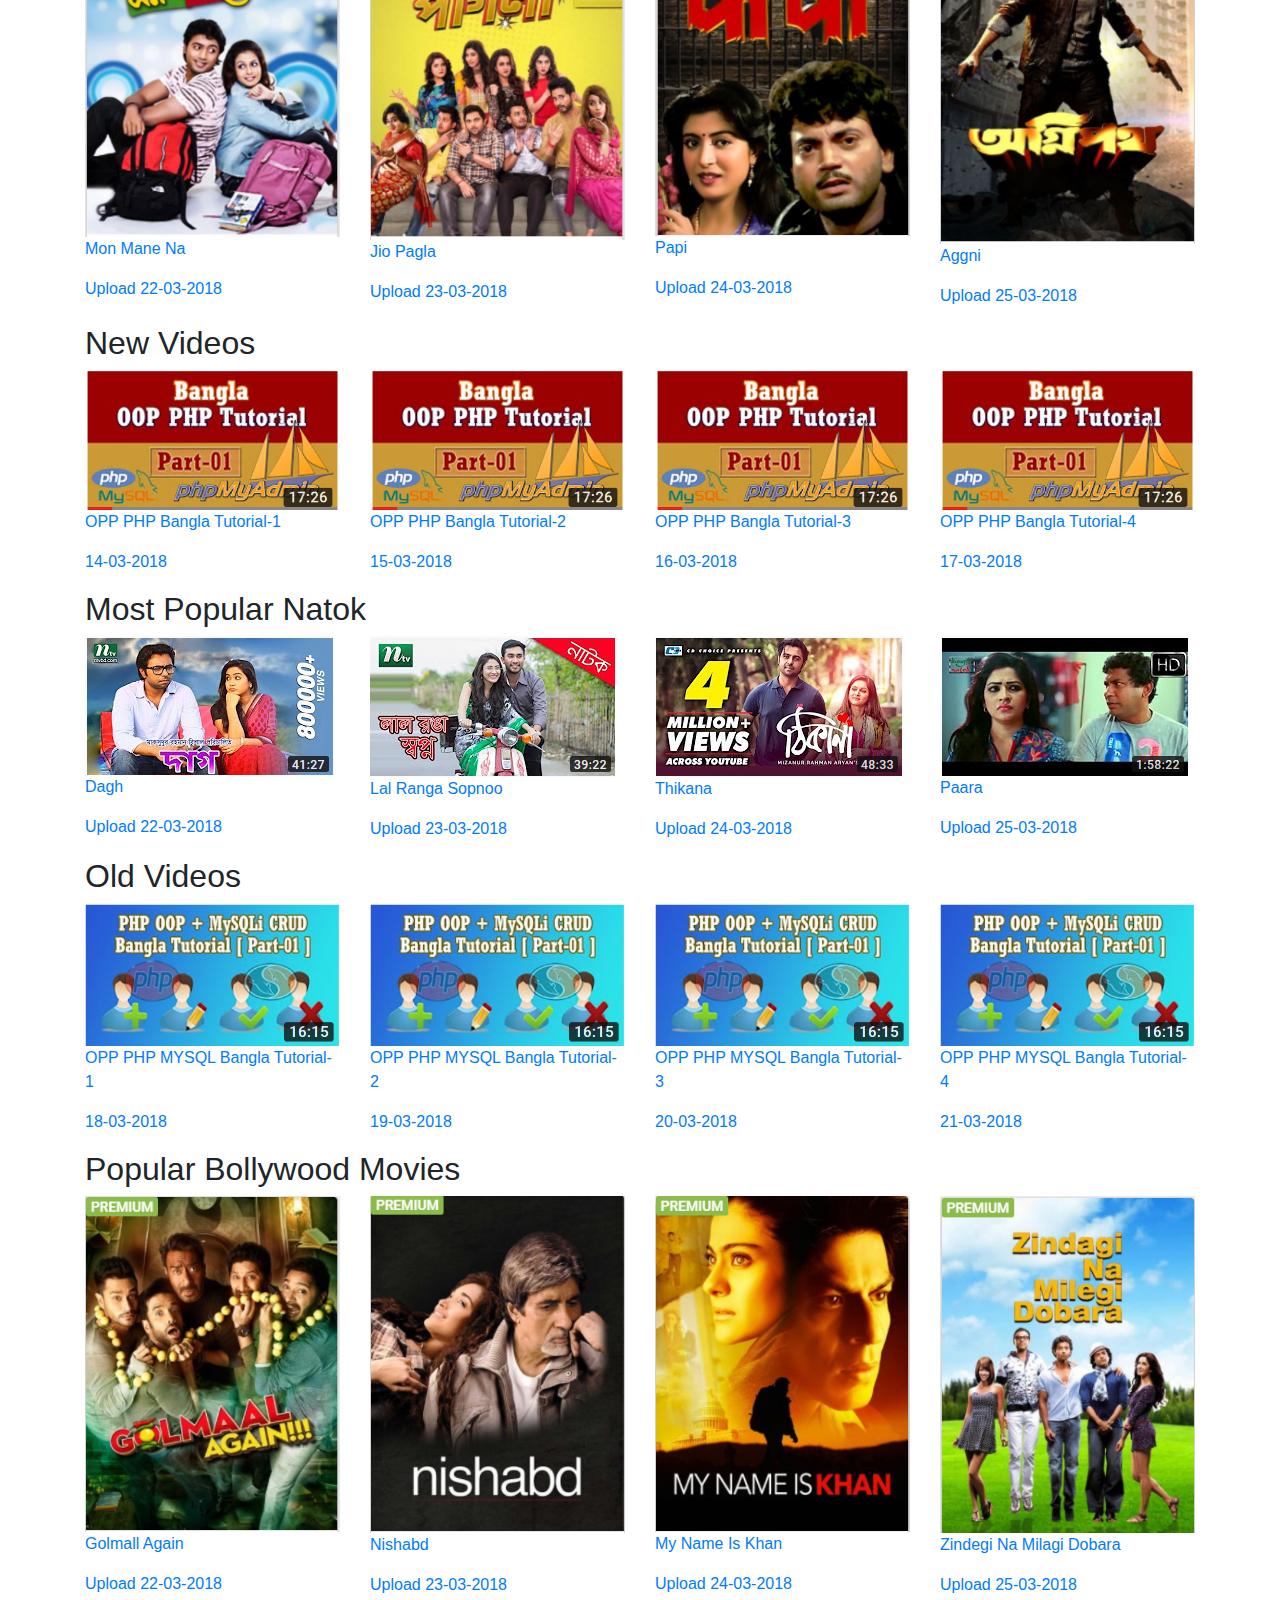
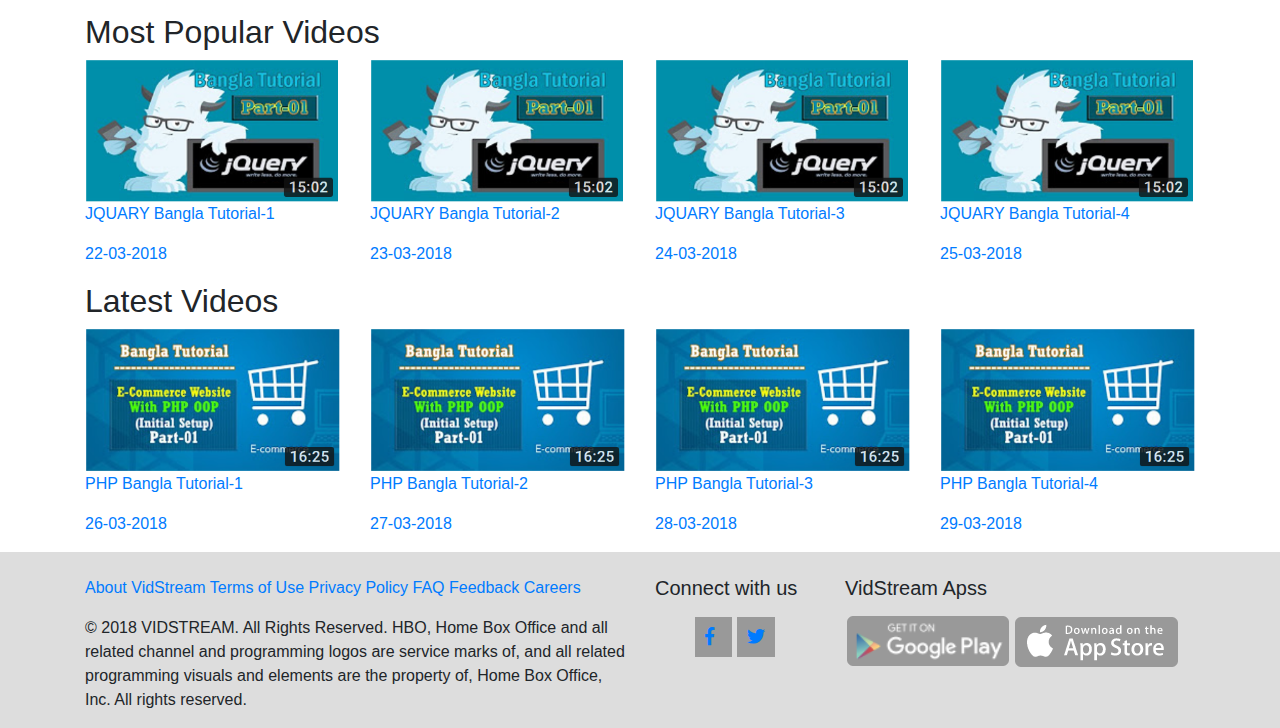
<file: Video Stremming/index.html>
<!DOCTYPE HTML>
<html lang="en-US">
	<head>
		<meta charset="UTF-8">
		<meta name="viewport" content="width=device-width, initial-scale=1">
		<title>VidStream </title>
		<link rel="stylesheet" href="css/owl.carousel.min.css">
		<link rel="stylesheet" href="css/owl.theme.default.min.css">
		<link rel="stylesheet" href="css/bootstrap.min.css">
		<link rel="stylesheet" href="css/css/fontawesome-all.min.css">
		<link rel="stylesheet" href="css/style.css">
	</head>
	<body>
		<!--Start Heading-->
		<div class="heading">
			<div class="container">
				<div class="heading-area">	
					<nav class="navbar navbar-expand-lg navbar-light bg-light">
						<ul class="navbar-nav mr-auto bg-light text-uppercase mt-2 mt-lg-0">
							<li class="nav-item dropdown">
								<a class="nav-link dropdown" style="color:black;" href="#" id="navbarDropdown" role="button" data-toggle="dropdown" aria-haspopup="true" aria-expanded="false"><h2><i class="fas fa-bars"></i></h2></a>
								<div class="dropdown-menu" aria-labelledby="navbarDropdown">
									<a class="dropdown-item" href="tv.html">TV</a>
									<a class="dropdown-item" href="#">MOVIES</a>
									<a class="dropdown-item" href="#">SPORTS</a>
									<a class="dropdown-item" href="#">NEWS</a>
									<a class="dropdown-item" href="#">CHANNELS</a>
									<a class="dropdown-item" href="#">LANGUAGE</a>
									<a class="dropdown-item" href="#">GENRES</a>
								</div>
							</li>
						</ul>
						<a class="navbar-brand" href="#"><h2>VIDSTREAM</h2></a>
						<button class="navbar-toggler" type="button" data-toggle="collapse" data-target="#navbarTogglerDemo02" aria-controls="navbarTogglerDemo02" aria-expanded="false" aria-label="Toggle navigation">
							<span class="navbar-toggler-icon"></span>
						</button>

						<div class="collapse navbar-collapse" id="navbarTogglerDemo02">
							<ul class="navbar-nav mr-auto bg-light text-uppercase mt-2 mt-lg-0">
								<li class="nav-item">
									<a class="nav-link" style="color:black;" href="index.html">Home </a>
								</li>
								<li class="nav-item dropdown">
									<a class="nav-link dropdown" style="color:black;" href="#" id="navbarDropdown" role="button" data-toggle="dropdown" aria-haspopup="true" aria-expanded="false">TV</a>
									<div class="dropdown-menu" aria-labelledby="navbarDropdown">
										<a class="dropdown-item" href="#">BTV</a>
										<a class="dropdown-item" href="#">DESH TV</a>
										<a class="dropdown-item" href="#">ATN BANGLA</a>
									</div>
								</li>
								<li class="nav-item dropdown">
									<a class="nav-link dropdown" style="color:black;" href="#"  id="navbarDropdown" role="button" data-toggle="dropdown" aria-haspopup="true" aria-expanded="false">Movies</a>
									<div class="dropdown-menu" aria-labelledby="navbarDropdown">
										<a class="dropdown-item" style="color:black;" href="#">Tollywood Movies</a>
										<a class="dropdown-item" style="color:black;" href="#">Bollywood</a>
										<a class="dropdown-item" style="color:black;" href="#">Dhaliwood</a>
									</div>
								</li>
								<li class="nav-item dropdown">
									<a class="nav-link dropdown" style="color:black;" href="#"  id="navbarDropdown" role="button" data-toggle="dropdown" aria-haspopup="true" aria-expanded="false">Sports</a>
									<div class="dropdown-menu" aria-labelledby="navbarDropdown">
										<a class="dropdown-item" style="color:black;" href="#">FootBall</a>
										<a class="dropdown-item" style="color:black;" href="#">Cricket</a>
										<a class="dropdown-item" style="color:black;" href="#">Voliball</a>
									</div>
								</li>
								<li class="nav-item">
									<a class="nav-link" style="color:black;" href="#">News</a>
								</li>
								<li class="nav-item">
									<a class="nav-link" style="color:black;" href="#">
									<!-- Button trigger modal -->
									<button type="button" class="btn btn-primary" data-toggle="modal" data-target="#Modal">
									SignIn
									</button>

									<!-- Modal -->
									<div class="modal fade" id="Modal" tabindex="-1" role="dialog" aria-labelledby="ModalLabel" aria-hidden="true">
										<div class="modal-dialog" role="document">
											<div class="modal-content">
												<div class="modal-header signin">
													<div class="signinhead">
														<h3 class="modal-title" id="ModalLabel">Sign In</h3>
													</div>
													<div class="signinor">
														<h3> -Or- </h3>
													</div>
													<div class="signinfacebook">
														<button type="submit" class="btn btn-primary" name="submit"><i class="fab fa-facebook pl-4 pr-4"></i>Sign In With Facebook</button>
													</div>
													<button type="button" class="close" data-dismiss="modal" aria-label="Close">
														<span aria-hidden="true">&times;</span>
													</button>
												</div>
												<div class="modal-body">
													<form method="" action="">
														<div class="form-group">
															<label for="uName1">User Name</label>
															<input type="text" class="form-control" id="uName1" aria-describedby="name" placeholder="Enter User Name" name="uName">
														</div>
														<div class="form-group">
															<label for="password1">Password</label>
															<input type="password" class="form-control" id="password1" placeholder="Enter Password" name="pass">
														</div>
														<button type="submit" class="btn btn-primary" name="submit">Sign In</button>
													</form>
												</div>
											</div>
										</div>
									</div>
									</a>
								</li>
							</ul>						
						</div>
					</nav>
				</div>
			</div>
		</div>
		<!--End Heading-->
		<marquee onmouseover="stop()" onmouseout="start()" ><h3 class="marquee-text">Wellcome To VIDSTREAM</h3> </marquee>
		<!--Start carosul-->
		<div id="carouselIndicators" class="carousel position-relative slide" data-ride="carousel">
			<ol class="carousel-indicators">
				<li data-target="#carouselIndicators" data-slide-to="0" class="active"></li>
				<li data-target="#carouselIndicators" data-slide-to="1"></li>
				<li data-target="#carouselIndicators" data-slide-to="2"></li>
			</ol>
			<div class="carousel-inner">
				<div class="carousel-item active">
					<img class="d-block w-100" src="images/20.jpg" alt="First slide">
					<div class="carousel-caption d-none d-md-block">
						
					</div>
				</div>
				<div class="carousel-item">
					<img class="d-block w-100" src="images/21.jpg" alt="Second slide">
					<div class="carousel-caption d-none d-md-block">
						
					</div>
				</div>
				<div class="carousel-item">
					<img class="d-block w-100" src="images/22.jpg" alt="Third slide">
					<div class="carousel-caption d-none d-md-block">
						
					</div>
				</div>
			</div>
			<a class="carousel-control-prev" href="#carouselIndicators" role="button" data-slide="prev">
				<span class="carousel-control-prev-icon" aria-hidden="true"></span>
				<span class="sr-only">Previous</span>
			</a>
			<a class="carousel-control-next" href="#carouselIndicators" role="button" data-slide="next">
				<span class="carousel-control-next-icon" aria-hidden="true"></span>
				<span class="sr-only">Next</span>
			</a>
		</div>
		<!--End carosul-->
		 
		<!--Start Continue-Watching-->
		<section class="continue-watching">
			<div class="container">
				<h2>Continue Watching</h2>
				<div class="owl-carousel continue-watching-carousel owl-theme">
					<div class="item">
						<a href=""><img class="img-fluid" src="images/a.png" alt="" />
						<p>PHP Bangla Tutorial-1</p>
						<p>10-03-2018</p></a>
					</div>
					<div class="item">
						<a href=""><img class="img-fluid" src="images/a.png" alt="" />
						<p>PHP Bangla Tutorial-2</p>
						<p>11-03-2018</p></a>
					</div>
					<div class="item">
						<a href=""><img class="img-fluid" src="images/a.png" alt="" />
						<p>PHP Bangla Tutorial-3</p>
						<p>12-03-2018</p></a>
					</div>
					<div class="item">
						<a href=""><img class="img-fluid" src="images/a.png" alt="" />
						<p>PHP Bangla Tutorial-4</p>
						<p>13-03-2018</p></a>
					</div>
					<div class="item">
						<a href=""><img class="img-fluid" src="images/a.png" alt="" />
						<p>PHP Bangla Tutorial-5</p>
						<p>14-03-2018</p></a>
					</div>
					<div class="item">
						<a href=""><img class="img-fluid" src="images/a.png" alt="" />
						<p>PHP Bangla Tutorial-6</p>
						<p>15-03-2018</p></a>
					</div>
					<div class="item">
						<a href=""><img class="img-fluid" src="images/a.png" alt="" />
						<p>PHP Bangla Tutorial-7</p>
						<p>16-03-2018</p></a>
					</div>
				</div>
			</div>
		</section>
		<!--end Continue-Watching-->
		<!--Start Recommended For You  -->
		<section class="recommended-u">
			<div class="container">
				<h2>Recommended For You</h2>
					<div class="owl-carousel recommended-u-carousel owl-theme">
						<div class="item">
							<a href=""><img class="img-fluid" src="images/re1.png" alt="" />
							<p>Moner Kinare</p>
							<p>Upload 22-03-2018</p></a>
						</div>
						<div class="item">
							<a href=""><img class="img-fluid" src="images/nat2.png" alt="" />
							<p>Lal Ranga Sopnoo </p>
							<p>Upload 23-03-2018</p></a>
						</div>
						<div class="item">
							<a href=""><img class="img-fluid" src="images/re2.png" alt="" />
							<p>Vull Ja Korechi Ami</p>
							<p>Upload 24-03-2018</p></a>
						</div>
						<div class="item">
							<a href=""><img class="img-fluid" src="images/re3.png" alt="" />
							<p>Moner Kinare</p>
							<p>Upload 25-03-2018</p></a>
						</div>
						<div class="item">
							<a href=""><img class="img-fluid" src="images/nat2.png" alt="" />
							<p>Lal Ranga Sopnoo </p>
							<p>Upload 23-03-2018</p></a>
						</div>
						<div class="item">
							<a href=""><img class="img-fluid" src="images/re1.png" alt="" />
							<p>Moner Kinare</p>
							<p>Upload 22-03-2018</p></a>
						</div>
						<div class="item">
							<a href=""><img class="img-fluid" src="images/re2.png" alt="" />
							<p>Vull Ja Korechi Ami</p>
							<p>Upload 24-03-2018</p></a>
						</div>
					</div>
			</div>
		</section>
		<!--end Most Popular Natok-->
		<!--Start live news-->
		<section class="live-news">
			<div class="container">
				<h2>Live News</h2>
				<div class="row">
					<div class="col-md-3">
						<a href=""><img class="img-fluid" src="images/live-news1.png" alt="" />
						<p>Live News</p>
						<p>2.00pm</p></a>
					</div>
					<div class="col-md-3">
						<a href=""><img class="img-fluid" src="images/live-news2.png" alt="" />
						<p>Live News</p>
						<p>2.00pm</p></a>
					</div>
					<div class="col-md-3">
						<a href=""><img class="img-fluid" src="images/live-news3.png" alt="" />
						<p>Live News</p>
						<p>2.00pm</p></a>
					</div>
					<div class="col-md-3">
						<a href=""><img class="img-fluid" src="images/live-news4.png" alt="" />
						<p>Live News</p>
						<p>2.00pm</p></a>
					</div>
				</div>
			</div>
		</section>
		<!--end live news-->
		<!--Start Most Popular Movies-->
		<section class="most-popular-movie">
			<div class="container">
				<h2>Most Popular Tollywood Movies</h2>
				<div class="row">
					<div class="col-md-3">
						<a href=""><img class="img-fluid" src="images/kal1.png" alt="" />
						<p>Mon Mane Na</p>
						<p>Upload 22-03-2018</p></a>
					</div>
					<div class="col-md-3">
						<a href=""><img class="img-fluid" src="images/kal2.png" alt="" />
						<p>Jio Pagla</p>
						<p>Upload 23-03-2018</p></a>
					</div>
					<div class="col-md-3">
						<a href=""><img class="img-fluid" src="images/kal3.png" alt="" />
						<p>Papi</p>
						<p>Upload 24-03-2018</p></a>
					</div>
					<div class="col-md-3">
						<a href=""><img class="img-fluid" src="images/kal4.png" alt="" />
						<p>Aggni</p>
						<p>Upload 25-03-2018</p></a>
					</div>
				</div>
			</div>
		</section>
		<!--end Most Popular Movies-->
		<!--Start New Videos-->
		<section class="new-videos">
			<div class="container">
				<h2>New Videos</h2>
				<div class="row">
					<div class="col-md-3">
						<a href=""><img class="img-fluid" src="images/oop php.png" alt="" />
						<p>OPP PHP Bangla Tutorial-1</p>
						<p>14-03-2018</p></a>
					</div>
					<div class="col-md-3">
						<a href=""><img class="img-fluid" src="images/oop php.png" alt="" />
						<p>OPP PHP Bangla Tutorial-2</p>
						<p>15-03-2018</p></a>
					</div>
					<div class="col-md-3">
						<a href=""><img class="img-fluid" src="images/oop php.png" alt="" />
						<p>OPP PHP Bangla Tutorial-3</p>
						<p>16-03-2018</p></a>
					</div>
					<div class="col-md-3">
						<a href=""><img class="img-fluid" src="images/oop php.png" alt="" />
						<p>OPP PHP Bangla Tutorial-4</p>
						<p>17-03-2018</p></a>
					</div>
				</div>
			</div>
		</section>
		<!--end New Videos-->
		<!--Start Most Popular Natok-->
		<section class="most-popular-natok">
			<div class="container">
				<h2>Most Popular  Natok</h2>
				<div class="row">
					<div class="col-md-3">
						<a href=""><img class="img-fluid" src="images/nat1.png" alt="" />
						<p>Dagh</p>
						<p>Upload 22-03-2018</p></a>
					</div>
					<div class="col-md-3">
						<a href=""><img class="img-fluid" src="images/nat2.png" alt="" />
						<p>Lal Ranga Sopnoo </p>
						<p>Upload 23-03-2018</p></a>
					</div>
					<div class="col-md-3">
						<a href=""><img class="img-fluid" src="images/nat3.png" alt="" />
						<p>Thikana</p>
						<p>Upload 24-03-2018</p></a>
					</div>
					<div class="col-md-3">
						<a href=""><img class="img-fluid" src="images/nat4.png" alt="" />
						<p>Paara</p>
						<p>Upload 25-03-2018</p></a>
					</div>
				</div>
			</div>
		</section>
		<!--end Most Popular Natok-->
		<!--Start Old Videos-->
		<section class="old-videos">
			<div class="container">
				<h2>Old Videos</h2>
				<div class="row">
					<div class="col-md-3">
						<a href=""><img class="img-fluid" src="images/opp php msql.png" alt="" />
						<p>OPP PHP MYSQL Bangla Tutorial-1</p>
						<p>18-03-2018</p></a>
					</div>
					<div class="col-md-3">
						<a href=""><img class="img-fluid" src="images/opp php msql.png" alt="" />
						<p>OPP PHP MYSQL Bangla Tutorial-2</p>
						<p>19-03-2018</p></a>
					</div>
					<div class="col-md-3">
						<a href=""><img class="img-fluid" src="images/opp php msql.png" alt="" />
						<p>OPP PHP MYSQL Bangla Tutorial-3</p>
						<p>20-03-2018</p></a>
					</div>
					<div class="col-md-3">
						<a href=""><img class="img-fluid" src="images/opp php msql.png" alt="" />
						<p>OPP PHP MYSQL Bangla Tutorial-4</p>
						<p>21-03-2018</p></a>
					</div>
				</div>
			</div>
		</section>
		<!--end Old Videos-->
		<!--Start Popular Movies-->
		<section class="popular-movie">
			<div class="container">
				<h2>Popular Bollywood Movies</h2>
				<div class="row">
					<div class="col-md-3">
						<a href=""><img class="img-fluid" src="images/hin1.png" alt="" />
						<p>Golmall Again </p>
						<p>Upload 22-03-2018</p></a>
					</div>
					<div class="col-md-3">
						<a href=""><img class="img-fluid" src="images/hin2.png" alt="" />
						<p>Nishabd</p>
						<p>Upload 23-03-2018</p></a>
					</div>
					<div class="col-md-3">
						<a href=""><img class="img-fluid" src="images/hin3.png" alt="" />
						<p>My Name Is Khan</p>
						<p>Upload 24-03-2018</p></a>
					</div>
					<div class="col-md-3">
						<a href=""><img class="img-fluid" src="images/hin4.png" alt="" />
						<p>Zindegi Na Milagi Dobara</p>
						<p>Upload 25-03-2018</p></a>
					</div>
				</div>
			</div>
		</section>
		<!--end Popular Movies-->
		<!--Start Most Popular Videos-->
		<section class="most-popular-videos">
			<div class="container">
				<h2>Most Popular Videos</h2>
				<div class="row">
					<div class="col-md-3">
						<a href=""><img class="img-fluid" src="images/jquary.png" alt="" />
						<p>JQUARY Bangla Tutorial-1</p>
						<p>22-03-2018</p></a>
					</div>
					<div class="col-md-3">
						<a href=""><img class="img-fluid" src="images/jquary.png" alt="" />
						<p>JQUARY Bangla Tutorial-2</p>
						<p>23-03-2018</p></a>
					</div>
					<div class="col-md-3">
						<a href=""><img class="img-fluid" src="images/jquary.png" alt="" />
						<p>JQUARY Bangla Tutorial-3</p>
						<p>24-03-2018</p></a>
					</div>
					<div class="col-md-3">
						<a href=""><img class="img-fluid" src="images/jquary.png" alt="" />
						<p>JQUARY Bangla Tutorial-4</p>
						<p>25-03-2018</p></a>
					</div>
				</div>
			</div>
		</section>
		<!--end Most Popular Videos-->
		<!--Start Latest Videos-->
		<section class="Latest-Videos">
			<div class="container">
				<h2>Latest Videos</h2>
				<div class="row">
					<div class="col-md-3">
						<a href=""><img class="img-fluid" src="images/e comarce.png" alt="" />
						<p>PHP Bangla Tutorial-1</p>
						<p>26-03-2018</p></a>
					</div>
					<div class="col-md-3">
						<a href=""><img class="img-fluid" src="images/e comarce.png" alt="" />
						<p>PHP Bangla Tutorial-2</p>
						<p>27-03-2018</p></a>
					</div>
					<div class="col-md-3">
						<a href=""><img class="img-fluid" src="images/e comarce.png" alt="" />
						<p>PHP Bangla Tutorial-3</p>
						<p>28-03-2018</p></a>
					</div>
					<div class="col-md-3">
						<a href=""><img class="img-fluid" src="images/e comarce.png" alt="" />
						<p>PHP Bangla Tutorial-4</p>
						<p>29-03-2018</p></a>
					</div>
				</div>
			</div>
		</section>
		<!--end Latest Videos-->
		<!--start Copyright -->
		<section class="copyright">
			<div class="container">
				<div class="row">
					<div class="col-md-6">
						<div class="mt-4">
								<ul class="list-unstyled">
									<li><a href=""> About VidStream </a>
									<a href=""> Terms of Use </a>
									<a href=""> Privacy Policy </a>
									<a href=""> FAQ </a>
									<a href=""> Feedback </a>
									<a href=""> Careers </a></li>
								</ul>
							<p class="mt-3">© 2018 VIDSTREAM. All Rights Reserved. HBO, Home Box Office and all related channel and programming logos are service marks of, and all related programming visuals and elements are the property of, Home Box Office, Inc. All rights reserved.</p>
						</div>
					</div>
					<div class="col-md-2">
						<div class="mt-4">
							<h5 class="mb-3">Connect with us</h5>
							<div class="iconpad text-center mt-4">
								<a href="https://www.facebook.com/mfmondol"><i class="fab fa-facebook-f mr-2"></i></a>
								<a href=""><i class="fab fa-twitter "></i></a>
							</div>
						</div>
					</div>
					<div class="col-md-4">
						<div class="mt-4">
							<h5 class="mb-3">VidStream Apss</h5>
							<a href=""><img src="images/google play.png" alt="" /></a>
							<a href=""><img src="images/appole store.png" alt="" /></a>
						</div>
					</div>
				</div>
			</div>
		</section>
		<!--end Copyright -->
	
	<!-- jQuery first, then Tether, then Bootstrap JS. -->
			<script src="js/jquery.js"></script>
			<script src="js/popper.min.js" ></script>
			<script src="js/bootstrap.min.js"></script>
			<script src="js/owl.carousel.min.js"></script>	
			<script src="js/owl.carousel.js"></script>
			
			<script>
			$('.continue-watching-carousel').owlCarousel({
				loop:true,
				margin:10,
				dots:false,
				responsiveClass:true,
				responsive:{
					0:{
						items:1,
						nav:true
					},
					600:{
						items:1,
						nav:false
					},
					1000:{
						items:4,
						nav:true,
						loop:false
					}
				}
			});
			$('.recommended-u-carousel').owlCarousel({
				loop:true,
				margin:10,
				dots:false,
				responsiveClass:true,
				responsive:{
					0:{
						items:1,
						nav:true
					},
					600:{
						items:1,
						nav:false
					},
					1000:{
						items:4,
						nav:true,
						loop:false
					}
				}
			});
		</script>
	</body>
</html>
</file>
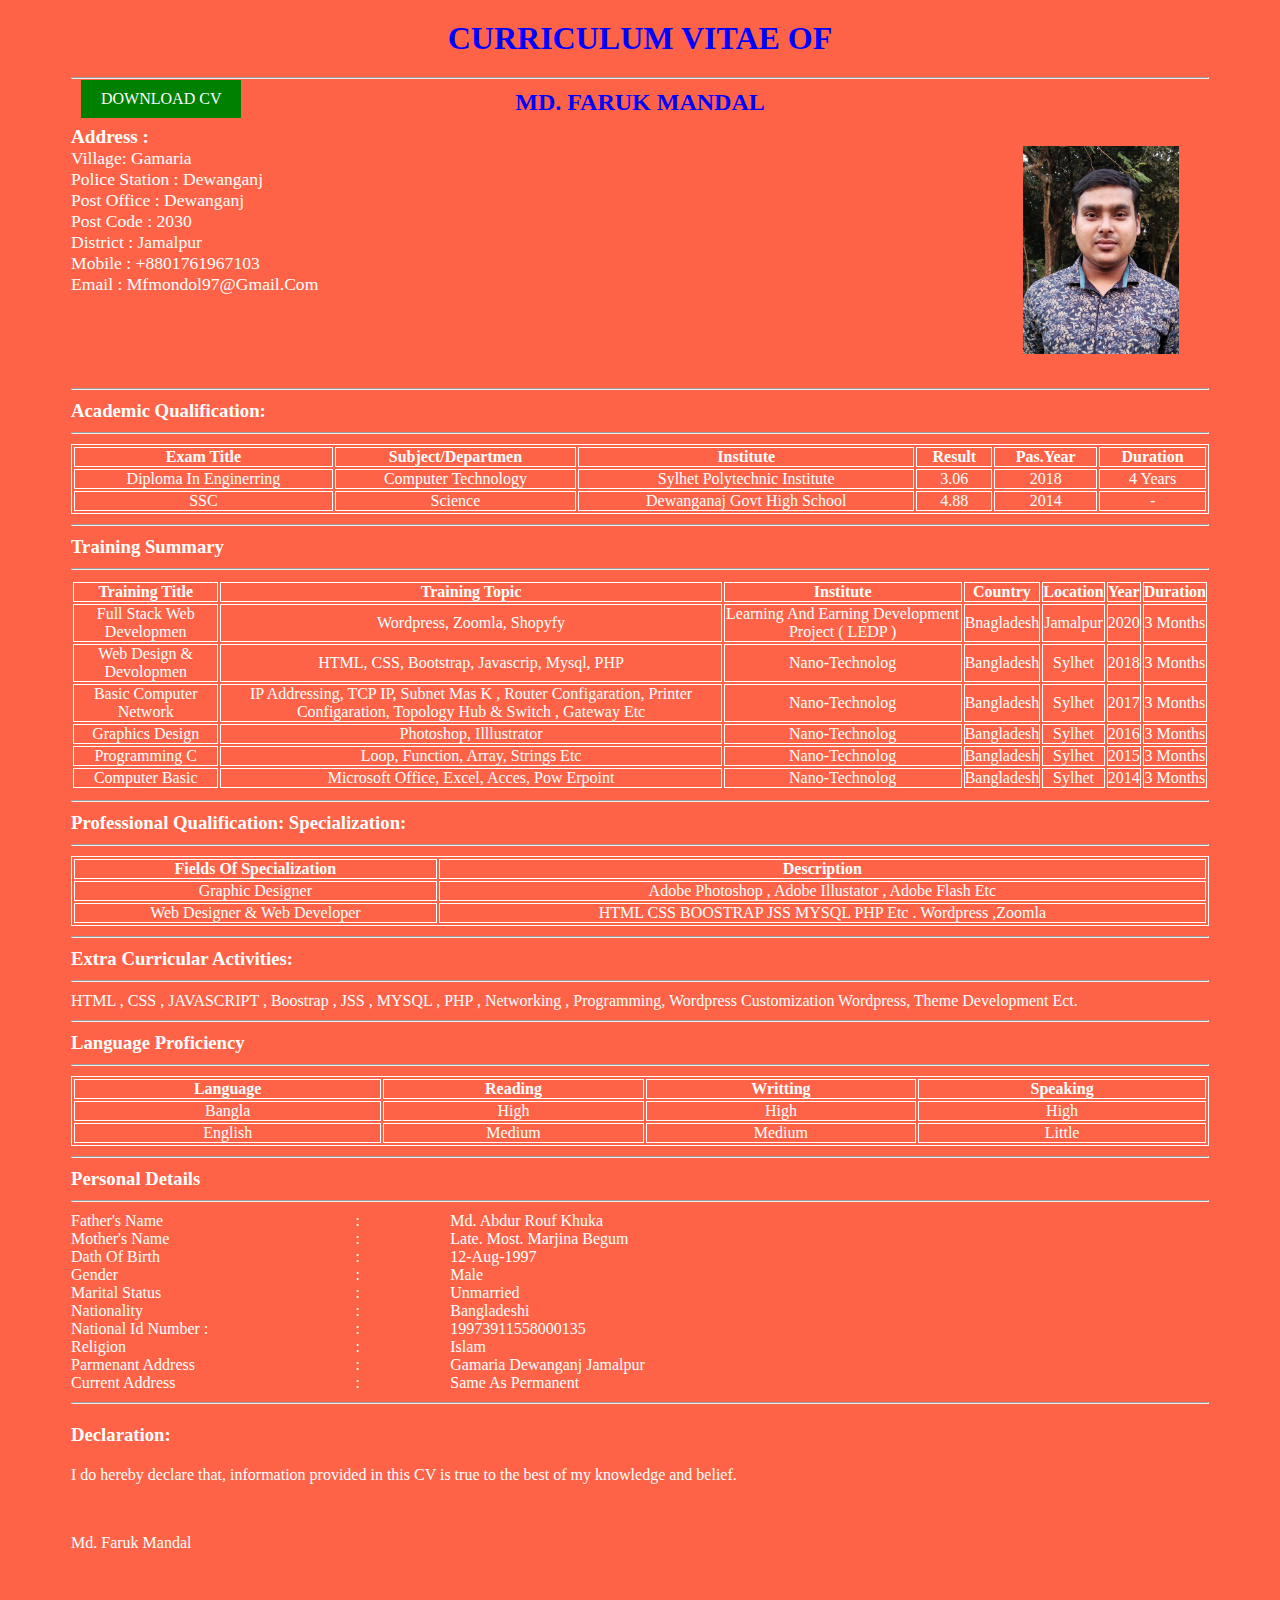
<file: cv/cv.html>
<!DOCTYPE html>
<html lang="en">
    <head>
        <meta charset="UTF-8">
        <meta name="viewport" content="width=device-width, initial-scale=1.0">
        <link rel="stylesheet" href="style.css">
        <title>CURRICULUM VITAE OF MD. FARUK MANDAL</title>

    </head>
    <body class="bg__color">
        <div class="container">
            <div class="header__cv">
                <a download="file/cv.pdf" href="file/cv.pdf">DOWNLOAD CV</a>
                <h2>CURRICULUM VITAE OF</h2>
                <hr>
                <h3>md. faruk mandal</h3>
                <div class="row">
                    <div class="col-6">
                        <div class="address">
                            <h4>Address :</h4>
                            <ul>
                                <li>village: <span>Gamaria</span></li>
                                <li>Police Station : <span>Dewanganj</span></li>
                                <li>Post Office : <span>Dewanganj</span></li>
                                <li>post code : <span>2030</span></li>
                                <li>district : <span>Jamalpur</span></li>
                                <li>mobile : <span>+8801761967103</span></li>
                                <li>email : <span>mfmondol97@gmail.com</span></li>

                            </ul>
                        </div>
                    </div>
                    <div class="col-6">
                        <div class="profile__pic">
                            <img src="images/IMG_20181118_185407.jpg" alt="cv_image">
                        </div>
                    </div>
                </div>
            </div>
            
       
        <hr>
        
            <div class="academic">
                <h3>Academic Qualification:</h3>
                <hr>
                <table class="academic__details">
                    <tr>
                        <th>Exam Title</th>
                        <th>Subject/Departmen</th>
                        <th>Institute</th>
                        <th>Result</th>
                        <th>Pas.Year </th>
                        <th>Duration </th>
                    </tr>
                    <tr>
                        <td>Diploma in Enginerring</td>
                        <td>Computer Technology</td>
                        <td>Sylhet Polytechnic Institute</td>
                        <td>3.06</td>
                        <td>2018</td>
                        <td>4 Years</td>
                    </tr>
                    <tr>
                        <td>SSC</td>
                        <td>Science</td>
                        <td>Dewanganaj Govt High School</td>
                        <td>4.88</td>
                        <td>2014</td>
                        <td>-</td>
                    </tr>
                </table>
            </div>
        
        <hr>
        
            <div class="training">
                <h3>Training Summary</h3>
                <hr>
                <table calass="training__tbl">
                    <tr>
                        <th>Training Title</th>
                        <th>Training Topic</th>
                        <th>Institute</th>
                        <th>Country</th>
                        <th>Location</th>
                        <th>Year</th>
                        <th>Duration </th>
                    </tr>
                    <tr>
                        <td>Full Stack Web  Developmen</td>
                        <td>Wordpress, Zoomla, Shopyfy</td>
                        <td>Learning And Earning Development Project  ( LEDP )</td>
                        <td>Bnagladesh</td>
                        <td>Jamalpur</td>
                        <td>2020</td>
                        <td>3 Months</td>
                    </tr>
                    <tr>
                        <td>Web Design &  Devolopmen</td>
                        <td>HTML, CSS, Bootstrap, Javascrip, Mysql, PHP</td>
                        <td>Nano-Technolog</td>
                        <td>Bangladesh</td>
                        <td>Sylhet</td>
                        <td>2018</td>
                        <td>3 Months</td>
                    </tr>
                    <tr>
                        <td>Basic Computer  Network</td>
                        <td>IP Addressing, TCP IP, Subnet Mas k , Router Configaration, Printer Configaration, Topology Hub & Switch , Gateway Etc</td>
                        <td>Nano-Technolog</td>
                        <td>Bangladesh</td>
                        <td>Sylhet</td>
                        <td>2017</td>
                        <td>3 Months</td>
                    </tr>
                    <tr>
                        <td>Graphics Design</td>
                        <td>Photoshop, Illlustrator</td>
                        <td>Nano-Technolog</td>
                        <td>Bangladesh</td>
                        <td>Sylhet</td>
                        <td>2016</td>
                        <td>3 Months</td>
                    </tr>
                    <tr>
                        <td>Programming C</td>
                        <td>Loop, Function, Array, Strings etc</td>
                        <td>Nano-Technolog</td>
                        <td>Bangladesh</td>
                        <td>Sylhet</td>
                        <td>2015</td>
                        <td>3 Months</td>
                    </tr>
                    <tr>
                        <td>Computer Basic</td>
                        <td>Microsoft Office, Excel, Acces, Pow erpoint  </td>
                        <td>Nano-Technolog</td>
                        <td>Bangladesh</td>
                        <td>Sylhet</td>
                        <td>2014</td>
                        <td>3 Months</td>
                    </tr>
                </table>
            </div>
        
        <hr>
        
            <div class="profession">
                <h3>Professional Qualification: Specialization:</h3>
                <hr>
                <table class="profession__tbl">
                    <tr>
                        <th>Fields of Specialization </th>
                        <th>Description</th>
                    </tr>
                    <tr>
                        <td>Graphic Designer </td>
                        <td>Adobe Photoshop , Adobe Illustator , Adobe Flash Etc</td>
                    </tr>
                    <tr>
                        <td>Web Designer & Web Developer</td>
                        <td>HTML CSS BOOSTRAP JSS MYSQL PHP Etc .  Wordpress ,Zoomla</td>

                    </tr>
                </table>
            </div>
        
        <hr>
        
            <div class="extra-curriculam">
                <h3>Extra Curricular Activities:</h3>
                <hr>
                <p>HTML , CSS , JAVASCRIPT , Boostrap , JSS , MYSQL , PHP , Networking , Programming, Wordpress  Customization Wordpress, Theme Development Ect.</p>
            </div>
       
        <hr>
       
            <div class="language">
                <h3>Language Proficiency</h3>
                <hr>
                <table class="language__tbl">
                    <tr>
                        <th>Language</th>
                        <th>Reading</th>
                        <th>Writting</th>
                        <th>Speaking</th>
                    </tr>
                    <tr>
                        <td>Bangla</td>
                        <td>High</td>
                        <td>High</td>
                        <td>High</td>
                    </tr>
                    <tr>
                        <td>English</td>
                        <td>Medium</td>
                        <td>Medium</td>
                        <td>Little</td>
                    </tr>
                </table>
            </div>
        
        <hr>   
       
            <div class="personal">
                <h3>Personal Details </h3>
                <hr>
                <div class="row">
                    <div class="col-3">
                        <div class="personal__info">
                            <p>Father's Name  </p>
                            <p>Mother's Name  </p>
                            <p>Dath Of Birth  </p>
                            <p>Gender  </p>
                            <p>Marital Status  </p>
                            <p>Nationality  </p>
                            <p>National Id Number : </p>
                            <p>Religion  </p>
                            <p>Parmenant Address  </p>
                            <p>Current Address  </p>
                        </div>

                    </div>
                    <div class="col-1">
                        <div class="personal__info">
                            <p> : </p>
                            <p> :</p>
                            <p> :</p>
                            <p> : </p>
                            <p> : </p>
                            <p> : </p>
                            <p> : </p>
                            <p> : </p>
                            <p> : </p>
                            <p> : </p>
                        </div>

                    </div>
                    <div class="col-8">
                        <div class="personal__info">
                            <p>Md. Abdur Rouf Khuka</p>
                            <p>Late. Most. Marjina Begum </p>
                            <p>12-Aug-1997</p>
                            <p>Male</p>
                            <p>Unmarried</p>
                            <p>Bangladeshi</p>
                            <p>19973911558000135</p>
                            <p>Islam</p>
                            <p>Gamaria Dewanganj Jamalpur</p>
                            <p>Same As Permanent</p>
                        </div>

                    </div>
                </div>
            </div>
        
        <hr>
        
            <div class="declaration">
                <h3> Declaration:</h3>
                <p>I do hereby declare that, information provided in this CV is true to the best of my knowledge and belief.</p>
                <div class="hr"></div>
                <span>Md. Faruk Mandal</span>
            </div>
        </div>
    </div>
    </body>
</html>
</file>
<file: style.css>
*{
    padding: 0px;
    margin: 0px;
    text-decoration: none;
    box-sizing: border-box;
    list-style: none;
}
.container{
    width: 1138px;
    margin: 0px auto;
}
.row{
    display: flex;
}
.col-1{width: 8.33%;}
.col-2{width: 16.66%;}
.col-3{width: 25%;}
.col-4{width: 33.33%;}
.col-5{width: 41.66%;}
.col-6{width: 50%;}
.col-7{width: 58.33%;}
.col-8{width: 66.66%;}
.col-9{width: 75%;}
.col-10{width: 83.33%;}
.col-11{width: 91.66%;}
.col-12{width: 100%;}

.font{
    font-family: 'Dancing Script', cursive;
    font-family: 'Chela One', cursive;
    font-family: 'Open Sans', sans-serif;
}
section{
    margin: 0px auto;
}

.header{
    background-color: rgb(9, 37, 88);
}
.logo h2{
    font-family: 'Chela One', cursive;
    font-weight: 700;
    padding: 10px 30px;
    text-transform: uppercase;
    color: #fff;
    
}
.nav .nav_menu{
    padding: 15px;
    text-align: center;
}
.nav .nav_menu a{
    padding: 10px 20px ;
    color: #fff;
    background-color: transparent;
    text-transform: uppercase;
}

.nav .nav_menu a:hover{
    background-color:#fff;
    color: rgb(253, 39, 11);
}

.sign_btn{
    text-align: right;
    padding: 15px 10px;
   
}
.sign_btn a{
    color: #fff;
    text-transform: uppercase;
    padding: 15px 5px;
}
.sign_btn a:hover{
    color: blue;
    background-color: aqua;
}
.banner{
    box-sizing: border-box;
    margin-top: 180px;
    text-align: center;
    color: #fff;
    text-transform: uppercase;
}
.banner h3{
    font-size: 2rem;
    letter-spacing: 10px;
}
.banner h2{
    color: rgb(253, 39, 11);
    font-size: 2.5rem;
    font-family: 'Chela One', cursive;
}
.banner span{
    font-size: 1.5rem;
    margin: 10px;

}
.banner p{
    margin-bottom: 50px;
    text-transform: capitalize;

}
.banner a{
    padding: 15px 50px ;
    font-size: 1.5;
    color: #fff;
    background-color: rgb(253, 39, 11);
    border-radius: 7px;
}
.banner a:hover{
    background-color: #fff;
    color: rgb(253, 39, 11);
    
}
.me_img img{
    width: 80%;
    padding: 20px;
    align-items: center;
    justify-content: center;
}
.about{
    margin-top: 30px;
    background-color: aliceblue;
}
.about_left img{
    width: 100%;
}
.about_right{
    margin-left: 20px;
    padding: 20px 50px;
}
.about_right h3{
    margin-top: 20px;
    font-size: 1.5rem;
    text-transform: uppercase;
}
.about_right p i{
    font-size: 3.5rem;
    color: #fff;
}
.about_right p{
    font-size: 1.1rem;
    padding-top: 10px;
    padding-bottom: 25px;
}
.about_right a{
    padding: 10px 30px;
    color: #fff;
    background-color: rgb(253, 39, 11);
    border-radius: 7px;
    
}
.about_right a:hover{
    background-color:transparent;
    color: rgb(253, 39, 11);
    border: 1px solid rgb(253, 39, 11);
}

.about::after{
    content: '';
    display: table;
    clear: both;
}
.skill{
    background-color: aliceblue;
    margin: 30px 0px;
    padding: 20px;
}
.skill h3{
    text-align: center;
    font-size: 2rem;
    padding: 20px;
    text-transform: uppercase;
    
}
.skill .skill_html{
    text-align: center;
    padding: 20px 30px;
    margin: 5px;
    background-color:rgb(253, 39, 11);
    border-radius: 30px;
    transition: 1s all ease-in-out;
    
}
.skill .skill_html:hover{
    background-color:transparent;
    transition: 1s all ease-in-out;
    font-size: 1.2rem;
    border:1px solid rgb(253, 39, 11);
    
}
.skill .skill_html a{
    color: #fff;
    text-transform: uppercase;
    transition: 1s all ease-in-out;
    
}
.skill .skill_html a:hover{
    color:rgb(253, 39, 11);

}

.service{
    background-color: aliceblue;

}
.service h4{
    text-align: center;
    text-transform: uppercase;
    font-size: 2rem;
    margin: 30px 0px;
    padding: 10px;
}
.service .service_card{
    padding: 10%;
    margin: 5px;
    background-color: azure;
}
.service .service_card:hover{
    opacity: .5;
}
.service .service_card img{
    display: block;
    width: 60%;
    text-align: center;
    margin: 0px auto;
}

.service .service_card h4{
    text-align: center;
    padding: 10%;
    text-transform: uppercase;
    font-family: 'Chela One', cursive;
    
}
.contact{
    padding: 2%;
    margin:2% 0%;
    background-color: aliceblue;
}
.contact h4{
    text-align: center;
    text-transform: uppercase;
    font-size: 2rem;
    padding: 20px;
}
.contact .contact_left{
    padding: 20px;
    background-color: antiquewhite;
}
.contact .contact_left a{
    display: block;
    padding: 25px 20px;
    background-color: aquamarine;
    text-align: center;
    margin: 13px 10px;
    font-size: 1.2rem;
}
.contact .contact_right{
    padding: 20px;
    background-color: antiquewhite;
    margin: 0px auto;
}
.contact .contact_right span{
    text-align: center;
}
.contact .contact_right input,textarea{
    display: block;
    width: 80%;
    padding: 7px;
    margin: 10px;
    border: none;
}
.contact .contact_right .contact_btn{
    border: none;
    padding: 9px 0px;
    background-color:rgb(253, 39, 11);
    cursor: pointer;
}
.contact .contact_right input:focus{
    border: none;
}
.contact::after{
    content: '';
    display: table;
    clear: both;
}
/*Footer css Start Hare*/
.footer{
    background-color: #000;
    color:#fff;
    width: 100%;
    text-align: center;
}
.footer .footer__abouts h3{
    text-align: center;
    text-transform: uppercase;
    font-size: 2rem;
    font-weight: bold;
    padding: 20px 10px;
}
.footer .footer__abouts h3:hover{
    text-decoration: underline;
    font-size: 2rem;
    color: aqua;
}
.footer .footer__abouts p{
    text-transform: capitalize;
    text-align: left;
    padding: 10px;
}
.footer .footer__services h3{
    text-align: center;
    text-transform: uppercase;
    font-size: 2rem;
    font-weight: bold;
    padding: 20px 10px;
}
.footer .footer__services h3:hover{
    text-decoration: underline;
    font-size: 2rem;
    color: aqua;

}
.footer .footer__services ul li{
    text-align: left;
    padding: 6px 20px;
   
}
.footer .footer__services ul li a{
    color: #fff;
    text-transform: uppercase;
    font-size: 1.2rem;
    margin-left:10px;
    transition: 1s all ease-in-out;
}
.footer .footer__services ul li a:hover{
    color: aqua;
    transition: 1s all ease-in-out;
    margin-left: 100px;
}
.footer .footer__contact h3{
    text-align: center;
    text-transform: uppercase;
    font-size: 2rem;
    font-weight: bold;
    padding: 20px 10px;
}
.footer .footer__contact h3:hover{
    text-decoration: underline;
    font-size: 2rem;
    color: aqua;
}
.footer .footer__contact ul{
    padding: 20px;
}
.footer .footer__contact ul li{
    text-align: left;
}
.footer .footer__contact ul li p{
    text-align: right;
    display: inline;
}
.footer .footer__contact ul li a{
    color: #fff;
    text-transform: ;
    font-size: 1.2rem;
    margin-left:10px;
    transition: 1s all ease-in-out;
}
.footer .footer__contact ul li a:hover{
    color: aqua;
    transition: 1s all ease-in-out;
    margin-left: 100px;
}

.footer .footer__copyrigrt span{
    text-transform: capitalize;
}
.footer .footer__copyrigrt a{
    text-align: center;
    text-decoration: none;
    color: #fff;
    text-transform: uppercase;
}

/*Footer css Ends Hare*/
</file>
<file: Restaurants Management System/css/style.css>
.header{
	background-color:;
}
.navbar .nav-link{
	display:block;
}
</file>
<file: Video Stremming/css/style.css>
/**Start Header **/
.dropdown:hover>.dropdown-menu{
	display:block;
}
.heading-area{
	position:relative;
	top:0px;
}
.marquee-text{
	color:green;
}
/**End Header**/
/**Start Footer**/
.iconpad a{
	padding:10px 10px;
	background:#999999;
	font-size:18px;
}
.copyright{
	background-color:#DDDDDD;
}
/**End Footer**/
</file>
<file: cv/style.css>
/*Common and reset code Start hare */
*{
    margin: 0px;
    padding: 0px;
    text-decoration: none;
    list-style: none;
    box-sizing: border-box;

    
}
body{
    font-family: montserrat;
    justify-content: center;
    align-items: center;
}
.container{
    width: 1138px;
    margin: 0px auto;
}

.row{
    display: flex;

}
.col-1{width: 8.33%;}
.col-2{width: 16.66%;}
.col-3{width: 25%;}
.col-4{width: 33.33%;}
.col-5{width: 41.66%;}
.col-6{width: 50%;}
.col-7{width: 58.33%;}
.col-8{width: 66.66%;}
.col-9{width: 75%;}
.col-10{width: 83.33%;}
.col-11{width: 91.66%;}
.col-12{width: 100%;}

hr{
    font-size: 1.3rem;
    margin: 10px auto;
}
#div__clear{
    clear: both;
    margin: 20px auto;
}
/*Common and reset code Ends hare */


/*Header css Start Hare*/
.header{
    padding: 5px 5px;
    background-color:pink ;
}
.logo img{
    width: 25%;
    height: 25%;
    border-radius: 50%;
}

.top__navbar__menu a{
    margin: 8px 2px;
    padding: 8px 18px;
    align-items: center;
    text-align: center;
    background-color: tomato;
    color: #fff;
    font-size: 1.2rem;
    font-weight: bold;
    justify-content: center;
    text-transform: uppercase;
}
.top__navbar__menu a:hover{
    background-color: #fff;
    color: tomato;
}
.signing-btn a{
    background-color: white;
    color: rgb(50, 4, 255);
    padding: 10px 20px;
    margin: 10px 10px;
    text-transform: uppercase;
}
.signing-btn a:hover{
    background-color: yellowgreen;
    color: blueviolet;
}


/*Header css Ends Hare*/
/*Banner css Start Hare*/
.banner{
    background: url(images/bg3.jpg) ;
    width: 100%;
    height: 60vh;
    position:;
}
.banner:hover{
    opacity: 0.8;
    
}
.banner .banner__text{
    color: #fff;
    font-size: 18px;
    margin: 20px 30px;
    padding: 25px 50px;
}
.banner__text h2{
    text-transform: uppercase;
    font-weight: 700;
    font-size: 2.5rem;
    transition: 1s all ease-in-out;
}
.banner__text h2:hover{
    color: aqua;
    margin-left: 100px;
    transition: 1s all ease-in-out;
}
.banner__text span{
    font-size: 15px;
    text-transform: capitalize;
    margin-left: 140px;
    padding: 10px 20px;
}

/*Banner css Ends Hare*/
/*Card css Start Hare*/
.work h3{
    font-size: 2rem;
    color: aqua;
    margin: 20px auto;
    text-align: center;
    text-transform: uppercase;
    transition: 1s all;
}
.work .work__heading:hover{
    color: pink;
    transition: 1s all;
}
.work__card{
    border: 1px solid black;
    box-sizing: border-box;
    overflow: hidden;
    background-color: aqua;
    color:#fff;
    min-width: 100%;
    padding: 10px 20px;
    margin: 2px 10px;
    transition: 0.6s all;
}
.work__card .work__card--title h3{
    color:yellow;
    text-align: center;
    font-size: 1.5rem;
    text-transform: uppercase;
    padding: 20px 5px;
}
.work__card .work__card--img img{
    width: 100%;
    overflow: hidden;
    box-sizing: border-box;
    transition: 1.3s all ease-in-out ;
   
}
.work__card .work__card--img img:hover{
    box-sizing: border-box;
    overflow: hidden;
    transition: 1.3s all ease-in-out;
    transform: scale(1.1);
    overflow: hidden;
    padding: 10px 5px;
}
.work__card .work__card--body span{
    font-size: 1.2rem;
    text-align: center;
    text-transform: capitalize;
    padding: 10px 2px;
}
.work__card .work__card--body p{
    padding: 10px 2px;
}
.work__card:hover{
    color: blue;
    background-color: black;
    transition: 0.6s all;
    border: 1px solid aqua;
}

/*Card css Ends Hare*/
/*Client css Start Hare*/
.client{
   
    max-width: 100%;
    max-height: 100%;
    
}
.client .client__h3{
    text-align: center;
    color: aqua;
    font-size: 2rem;
    margin: 25px 0px;
    text-transform: uppercase;
    transition: 1s all;
}
.client .client__h3:hover{
    transition: 1s all;
    color:pink;
}
.client__card{
    box-sizing: border-box;
    background-color: aqua;
    border: 1px solid black;
    padding: 20px;
    margin: 10px auto;
    transition: 0.6s all;
    border-radius: 50%;
    margin: 0px auto;
    align-items: center;
    justify-content: center;
}
.client__card:hover{
    background-color: blue;
    color: #fff;
    transition: 0.6s all;
}
.client__card .client__card--head h4{
    text-align: center;
}
.client__card .client__card--body p{
    text-align: center;
}
.client__card .client__card--head img{
    display: block;
    margin: 0px auto;
    max-width: 50px;
    max-height: 50px;
    
}
/*Client css Ends Hare*/

/*Contact me css Ends Hare*/
.contact{
    
    box-sizing: border-box;
    margin-bottom: 30px;
}
.contact  h3{
    text-align: center;
    font-size: 2rem;
    color: aqua;
    text-transform: uppercase;
    margin: 50px auto;
    transition: 1s all;
}
.contact h3:hover{
    color: pink;
   
    transition: 1s all;
    
}
.contact .contact__me{
    text-align: center;
    margin: 20px auto;
    padding: 30px 40px;
}
.contact .contact__me .email__input{
    text-align: left;
    border: none;
    border-bottom: 1px solid pink;
    padding:10px 20px;
    margin: 10px 0px;
    width: 100%;
}
.contact .contact__me .contact__message{
    text-align: left;
    margin: 10px 0px;
    padding:10px 20px;
    width: 100%;
    border:none;
    border-bottom: 1px solid pink;
    
}


.contact .contact__me .contact__btn{
    color: aqua;
    background-color:pink;
    border: none;
    font-size: 1.2rem;
    cursor: pointer;
    width: 100%;
    padding: 15px 10px;
    text-align: center;
    transition: 0.3s all;
}
.contact .contact__me .contact__btn:hover{
    background-color: aqua;
    color: pink;
    transition: 0.3s all;
}
.contact .contact__img img{
    width: 90%;
    height: 60vh;
    padding: 10px 20px;
}
/*Contact me css Ends Hare*/
/*Footer css Start Hare*/
.footer{
    background-color: #000;
    color:#fff;
    width: 100%;
    text-align: center;
}
.footer .footer__abouts h3{
    text-align: center;
    text-transform: uppercase;
    font-size: 2rem;
    font-weight: bold;
    padding: 20px 10px;
}
.footer .footer__abouts h3:hover{
    text-decoration: underline;
    font-size: 2rem;
    color: aqua;
}
.footer .footer__abouts p{
    text-transform: capitalize;
    text-align: left;
    padding: 10px;
}
.footer .footer__services h3{
    text-align: center;
    text-transform: uppercase;
    font-size: 2rem;
    font-weight: bold;
    padding: 20px 10px;
}
.footer .footer__services h3:hover{
    text-decoration: underline;
    font-size: 2rem;
    color: aqua;

}
.footer .footer__services ul li{
    text-align: left;
    padding: 6px 20px;
   
}
.footer .footer__services ul li a{
    color: #fff;
    text-transform: uppercase;
    font-size: 1.2rem;
    margin-left:10px;
    transition: 1s all ease-in-out;
}
.footer .footer__services ul li a:hover{
    color: aqua;
    transition: 1s all ease-in-out;
    margin-left: 100px;
}
.footer .footer__contact h3{
    text-align: center;
    text-transform: uppercase;
    font-size: 2rem;
    font-weight: bold;
    padding: 20px 10px;
}
.footer .footer__contact h3:hover{
    text-decoration: underline;
    font-size: 2rem;
    color: aqua;
}
.footer .footer__contact ul{
    padding: 20px;
}
.footer .footer__contact ul li{
    text-align: left;
}
.footer .footer__contact ul li p{
    text-align: right;
    display: inline;
}
.footer .footer__contact ul li a{
    color: #fff;
    text-transform: ;
    font-size: 1.2rem;
    margin-left:10px;
    transition: 1s all ease-in-out;
}
.footer .footer__contact ul li a:hover{
    color: aqua;
    transition: 1s all ease-in-out;
    margin-left: 100px;
}

.footer .footer__copyrigrt span{
    text-transform: capitalize;
}
.footer .footer__copyrigrt a{
    text-align: center;
    text-decoration: none;
    color: #fff;
    text-transform: uppercase;
}

/*Footer css Ends Hare*/


/*CV css Start Hare*/
.bg__color{
    background-color: tomato;
    color: #fff;
}
.header__cv a{
    background-color: green;
    color: #fff;
    padding: 10px 20px;
    margin-top: 60px;
    margin-left: 10px;
    position: fixed;
    transition: 1s all ease-in-out;
}
.header__cv a:hover{
    background-color: white;
    color: green;
    transition: 1s all ease-in-out;
}
.header__cv h2{
    text-align: center;
    color: blue;
    text-transform: uppercase;
    font-size: 2rem;
    font-weight: bold;
    margin: 20px 0px;

}
.header__cv h3{
    text-align: center;
    color: blue;
    text-transform: uppercase;
    font-size: 1.5rem;
    font-weight: bold;
    margin: 10px 0px;
}
.header__cv .address h4{
    
    text-transform: capitalize;
    font-size: 1.2rem;
}
.address ul li{
    font-size: 1.1rem;
    text-transform: capitalize;
}
.profile__pic{
    text-align: right;
    padding: 20px;
    margin-right:10px ;
}
.profile__pic img{
    justify-content: right;
    max-width: 30%;
}
.academic .academic__details{
    border: 1px solid white;
    min-width: 100%;
    text-align: center;
}
.academic_details th,td{
    border: 1px solid black;
    text-transform: capitalize;
}
.training .training__tbl{
    
    border: 1px solid white;
    min-width: 100%;
    text-align: center;
}
.training .training__tbl tr, th,td{
    border: 1px solid white;
    text-transform: capitalize;
    text-align: center;
    text-transform: capitalize;
}
.profession .profession__tbl{
    border: 1px solid white;
    width: 100%;
    
}
.language .language__tbl{
    width: 100%;
    border: 1px solid white;
}
.personal{
    margin-top: 10px;
    padding: 20px auto;
}
.hr{
    width: 50%;
    height: 5px;
    color: #000;
    position: absolute;
}
.declaration{
    margin-top: 20px;
    margin-bottom: 20px;
}
.declaration h3{
    margin-top: 20px;
    margin-bottom: 20px;

}
.declaration p{
    margin-bottom: 50px;
}
.declaration span{
    padding-bottom: 50px;
    padding-top: 50px;
}



/*CV css Ends Hare*/
</file>
